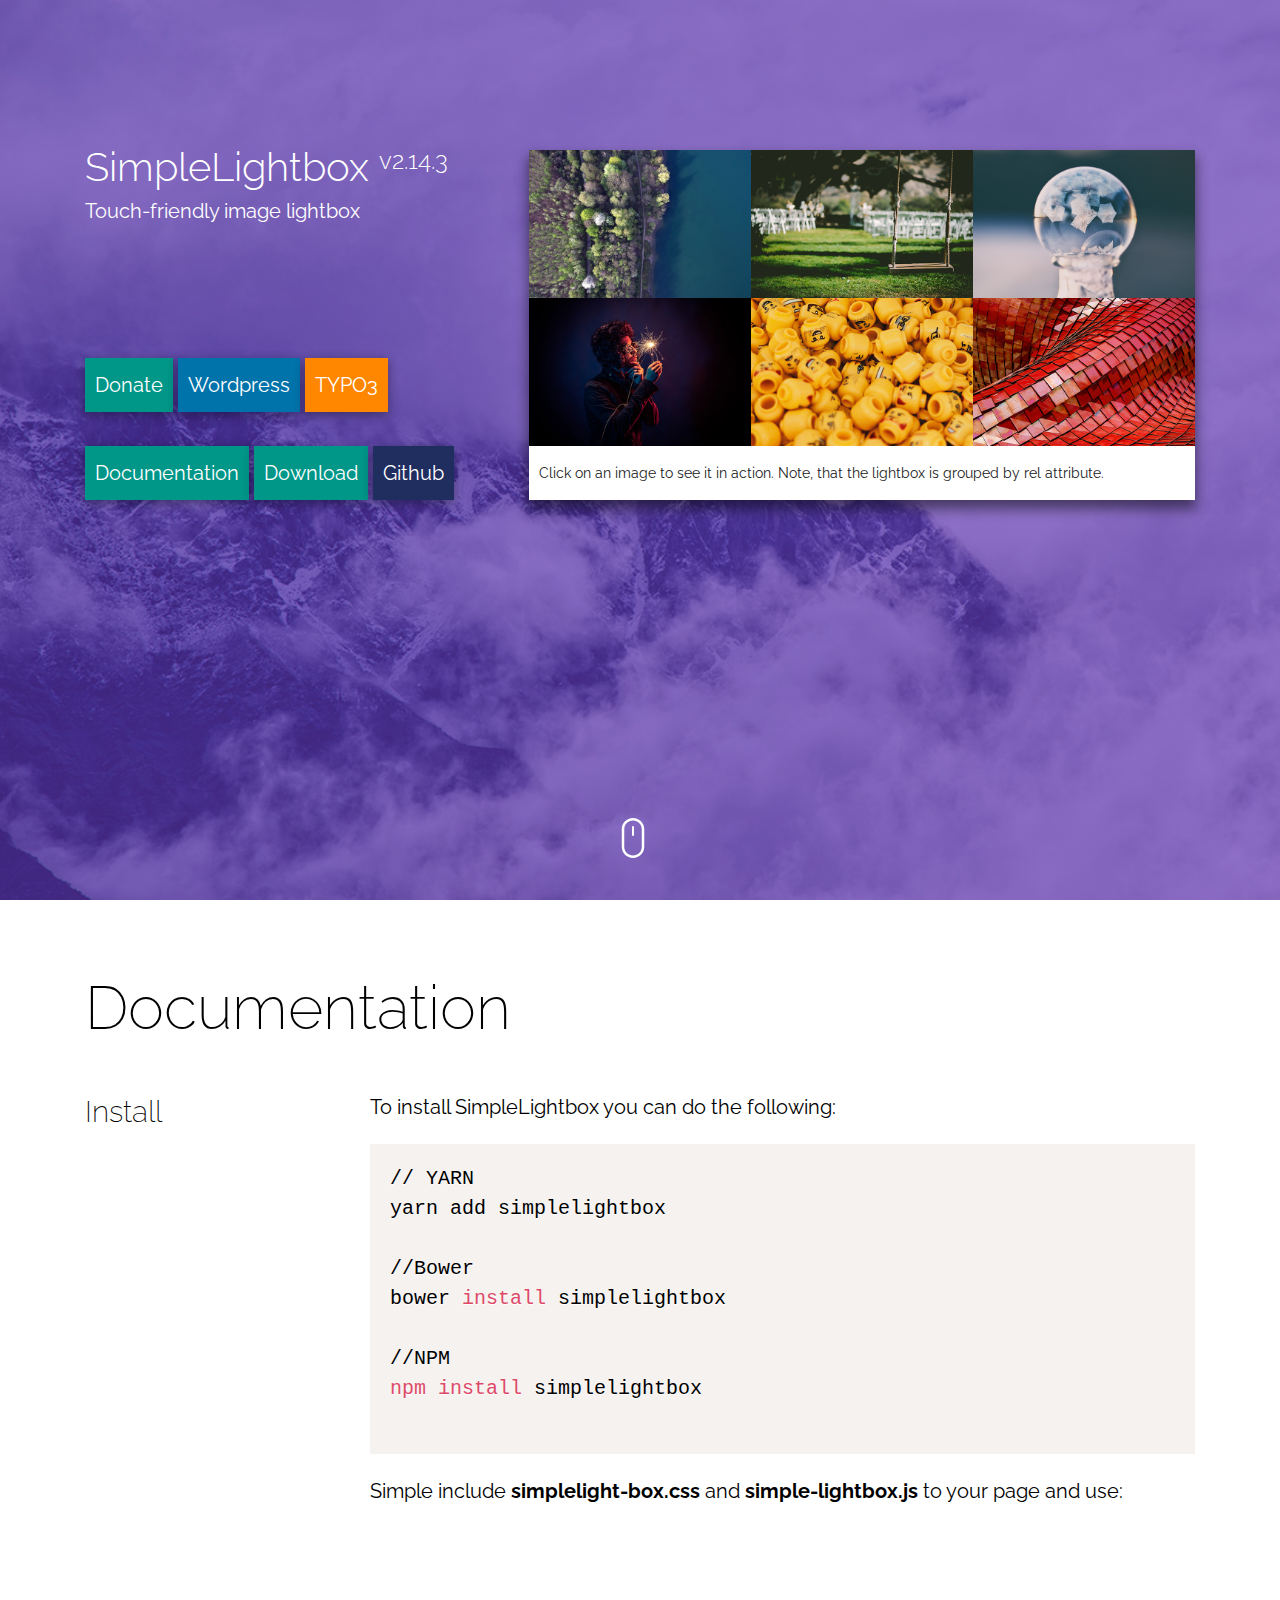
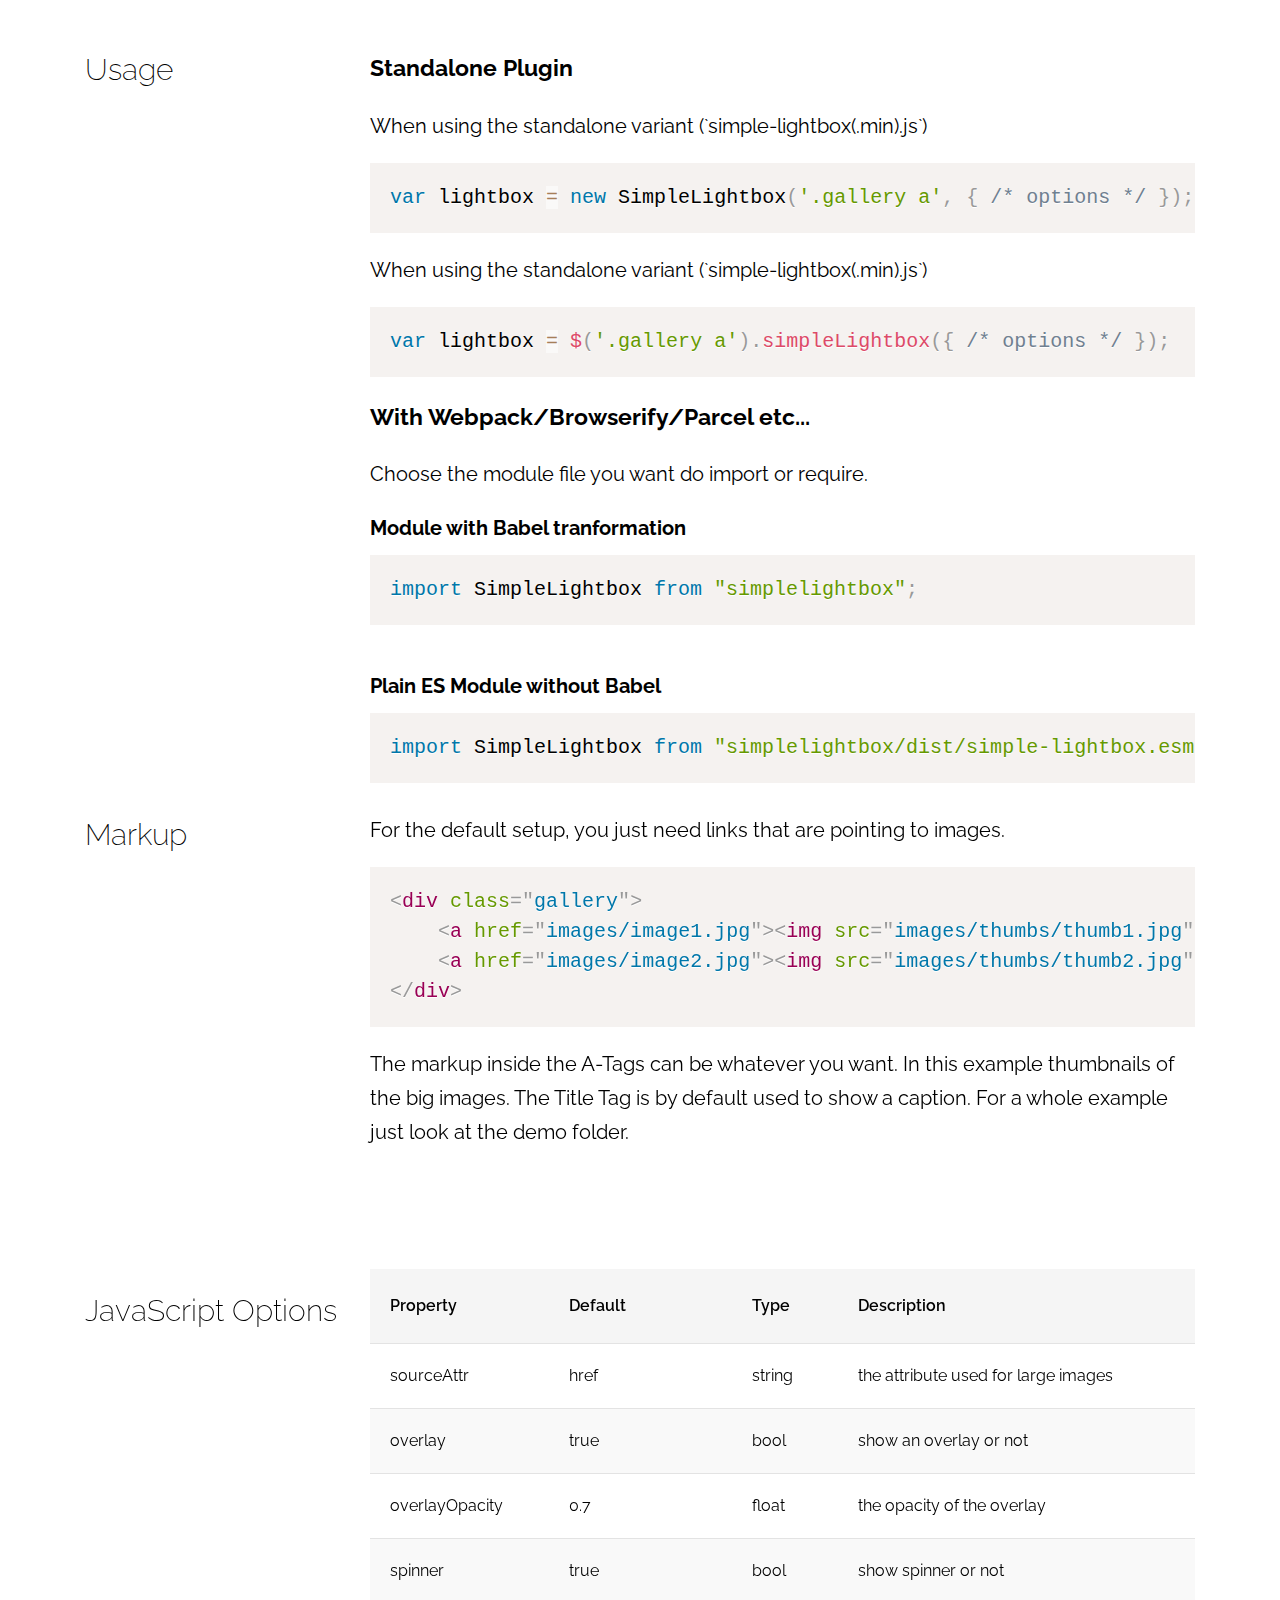
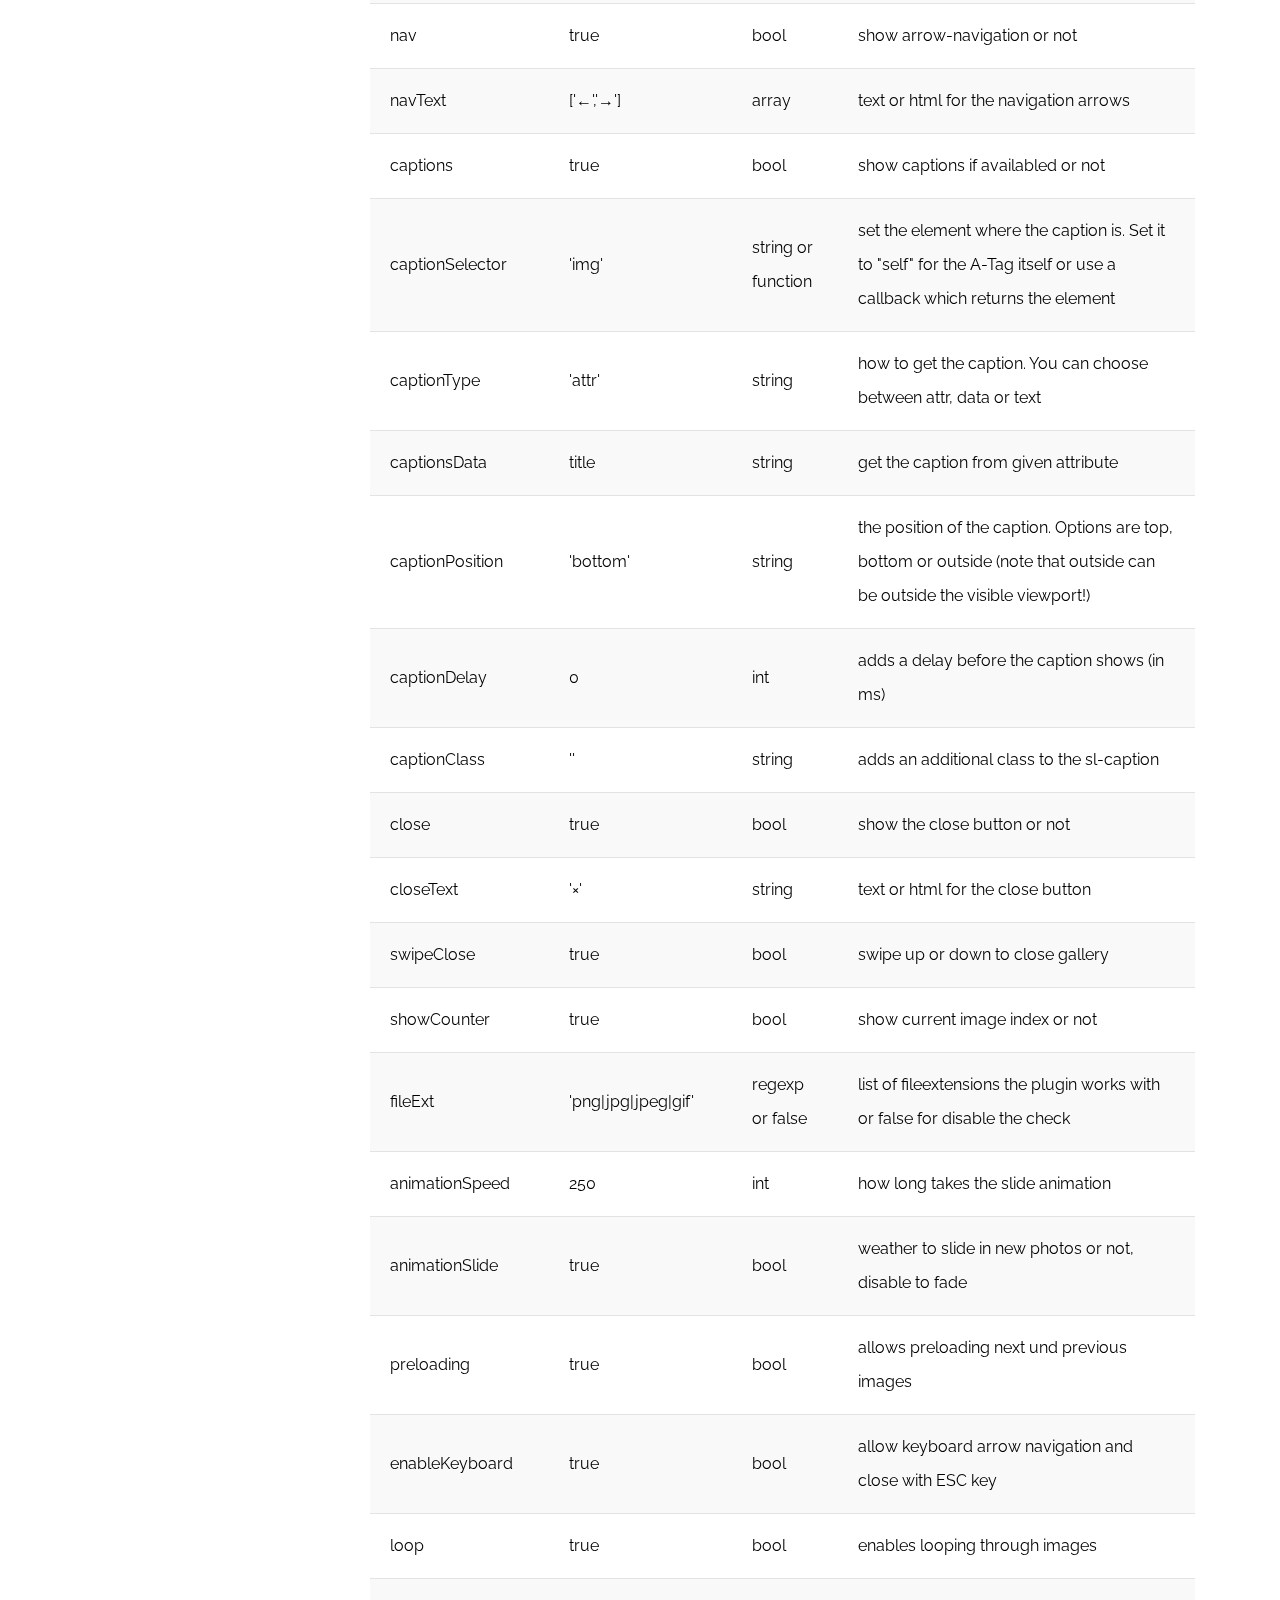
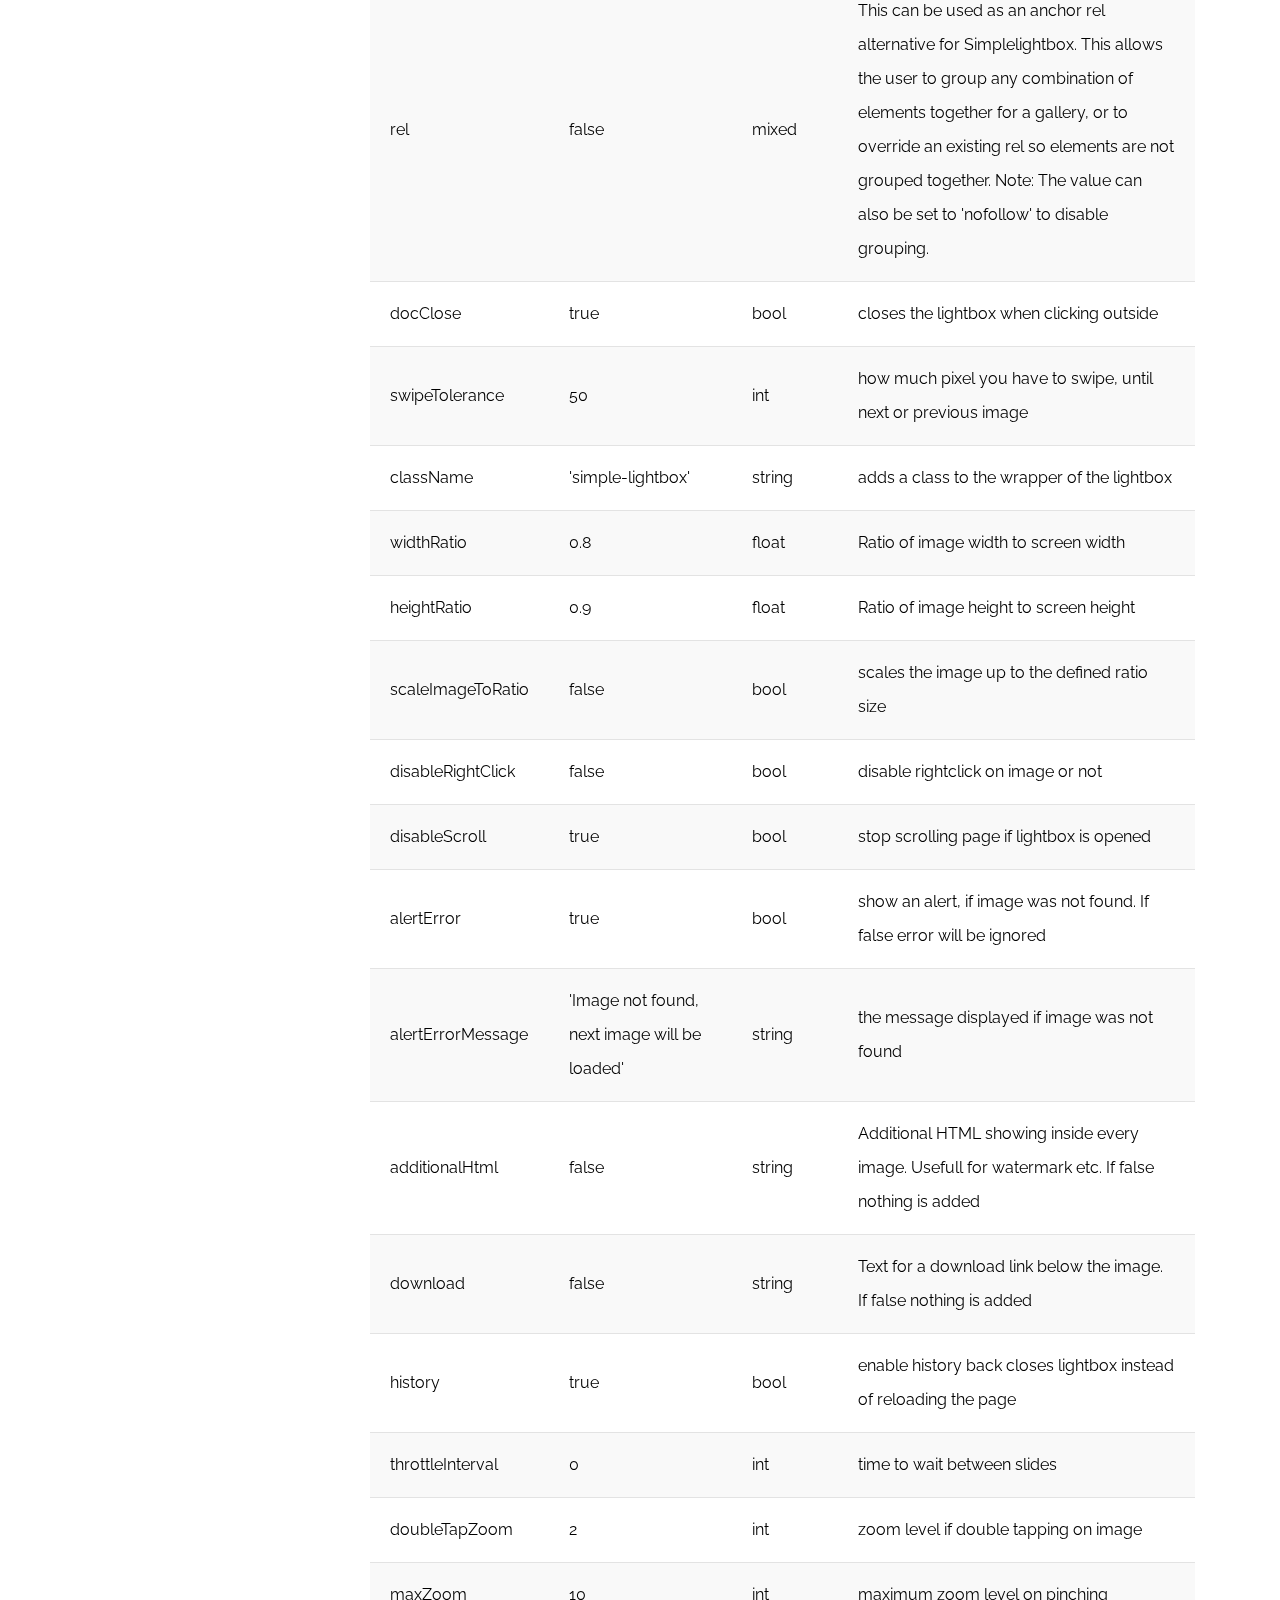
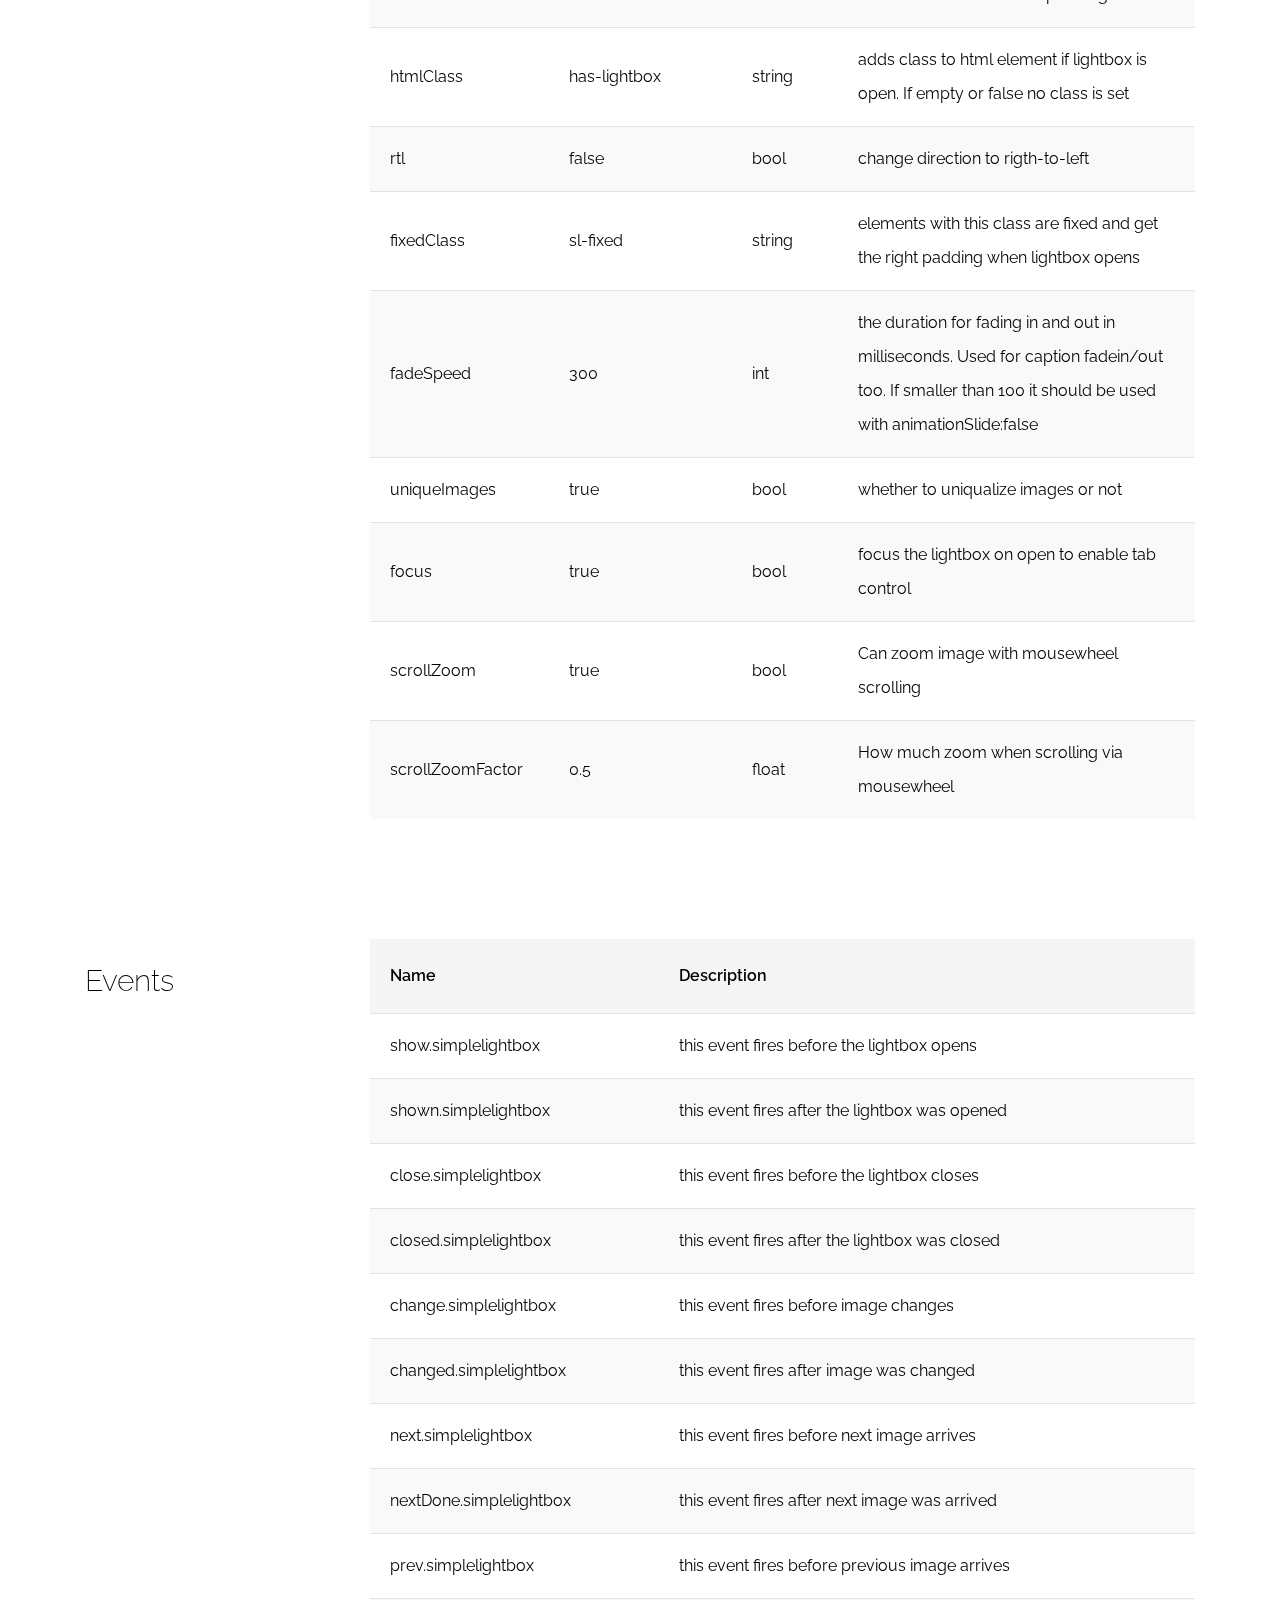
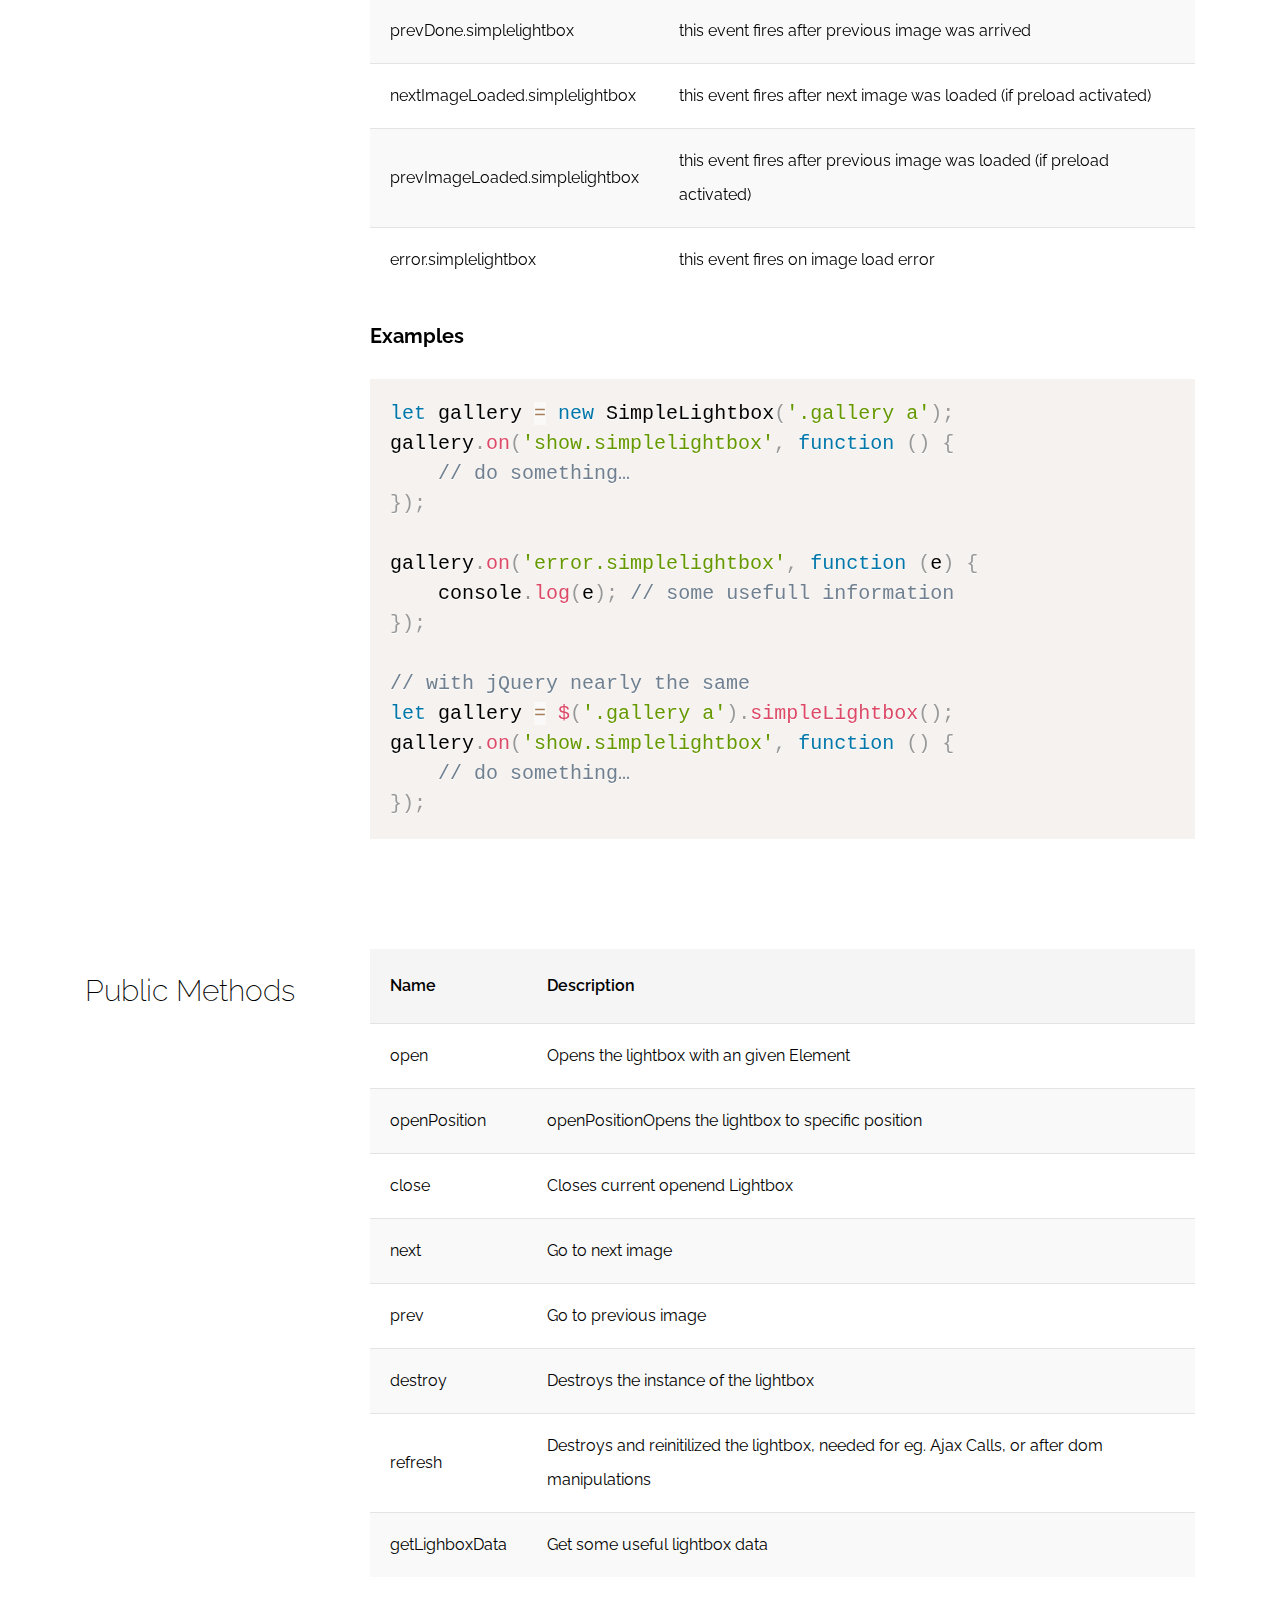
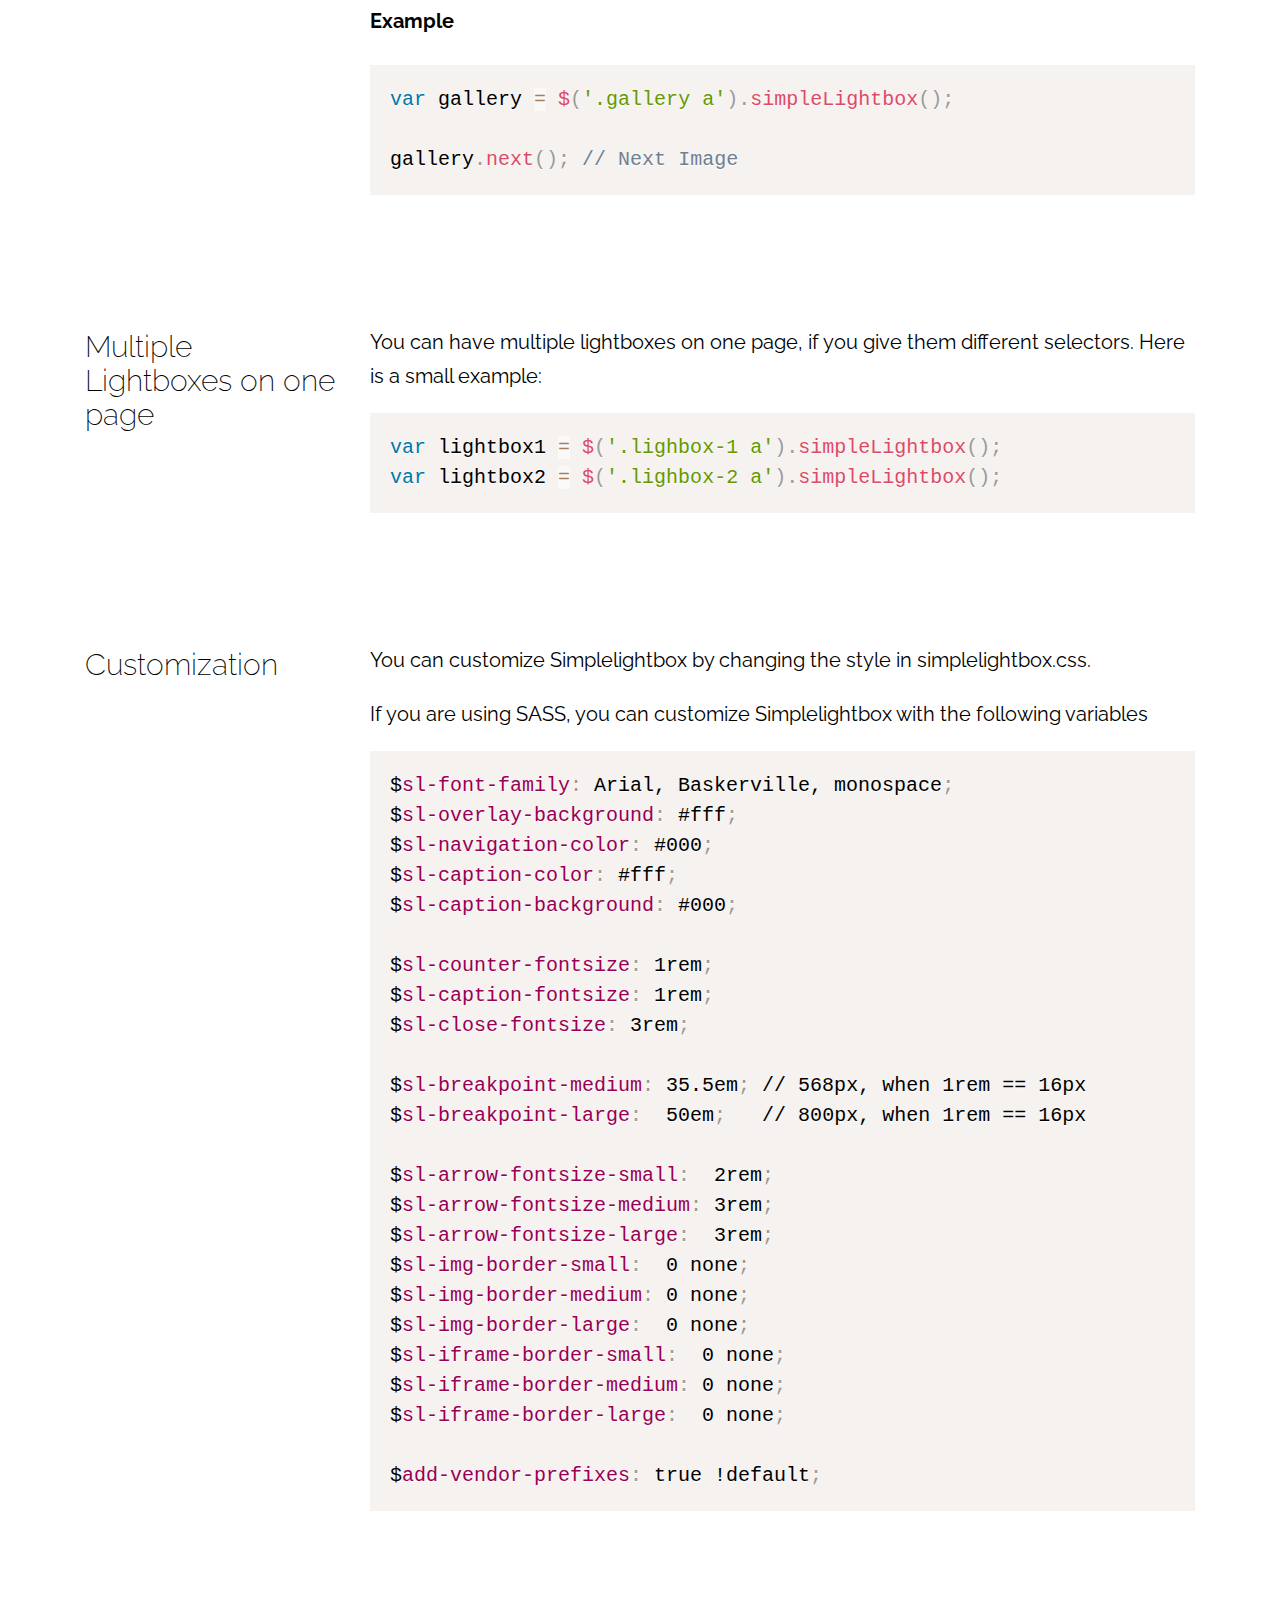
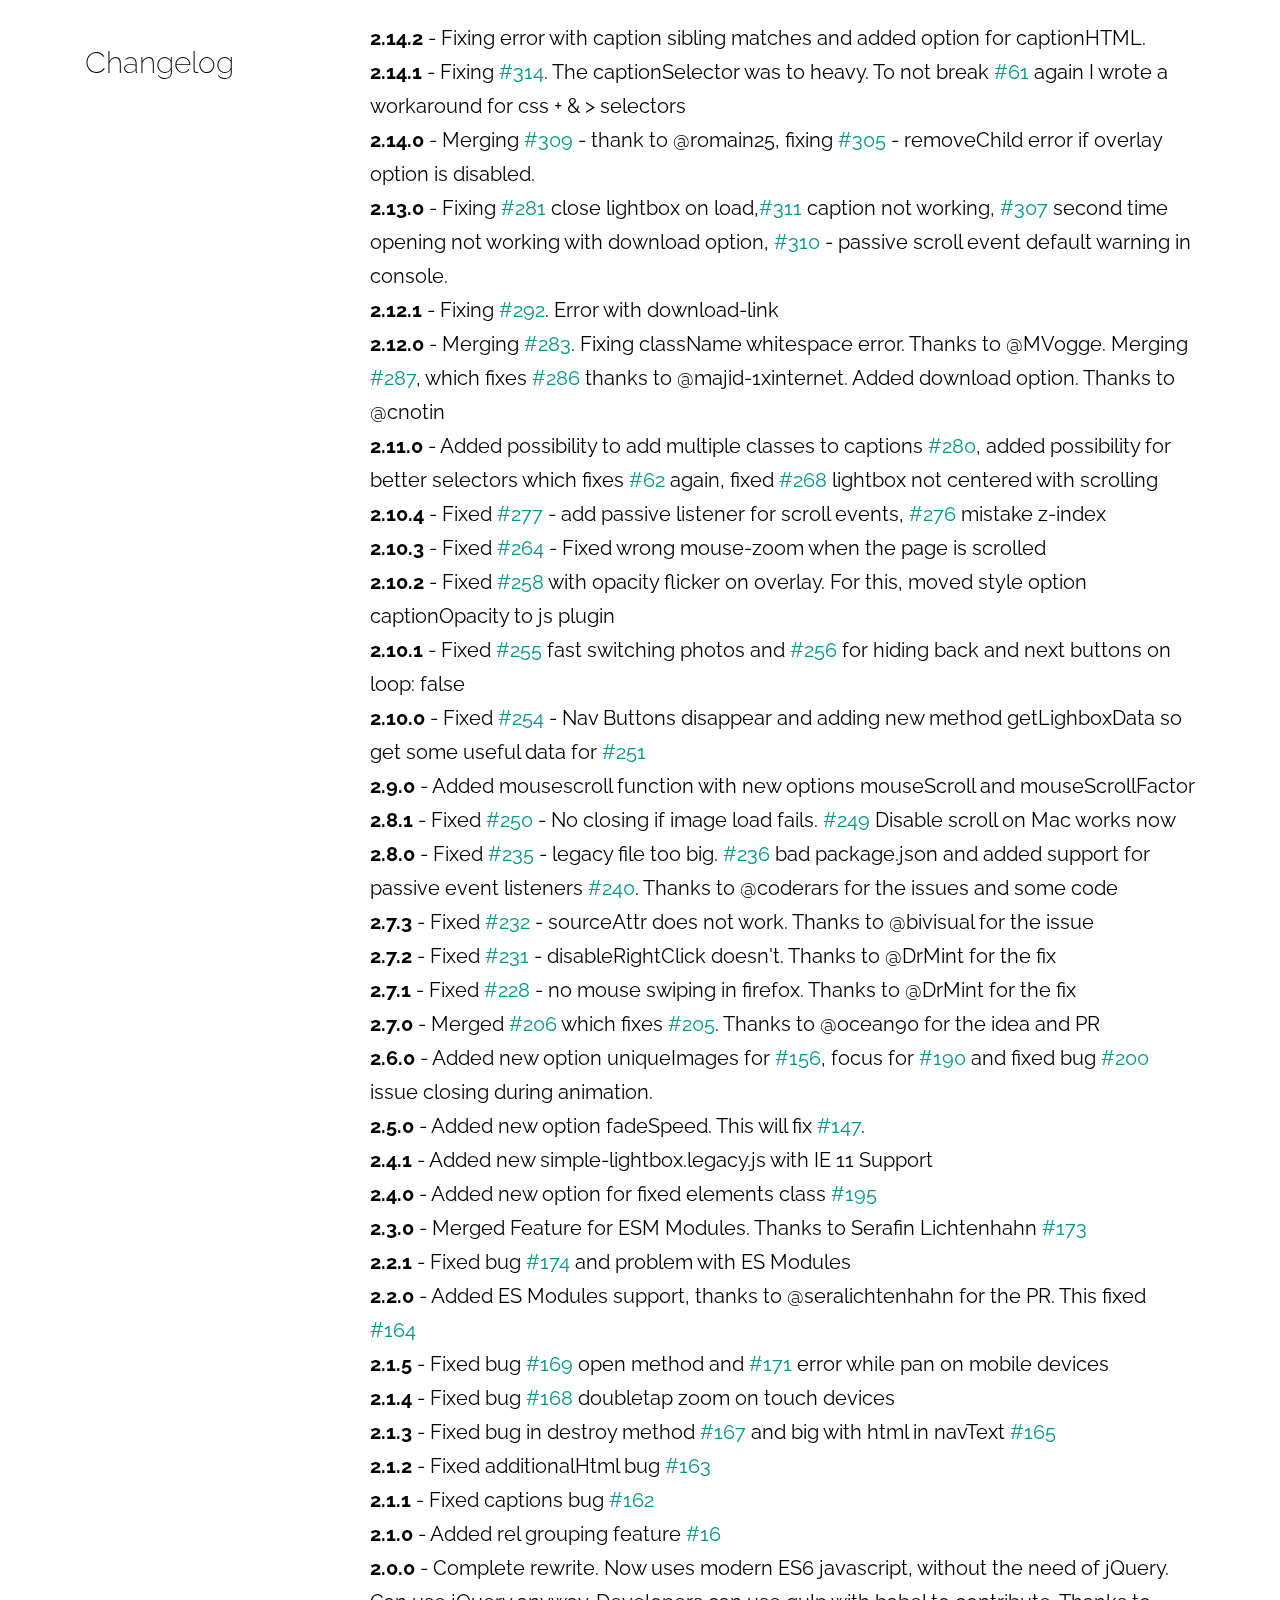
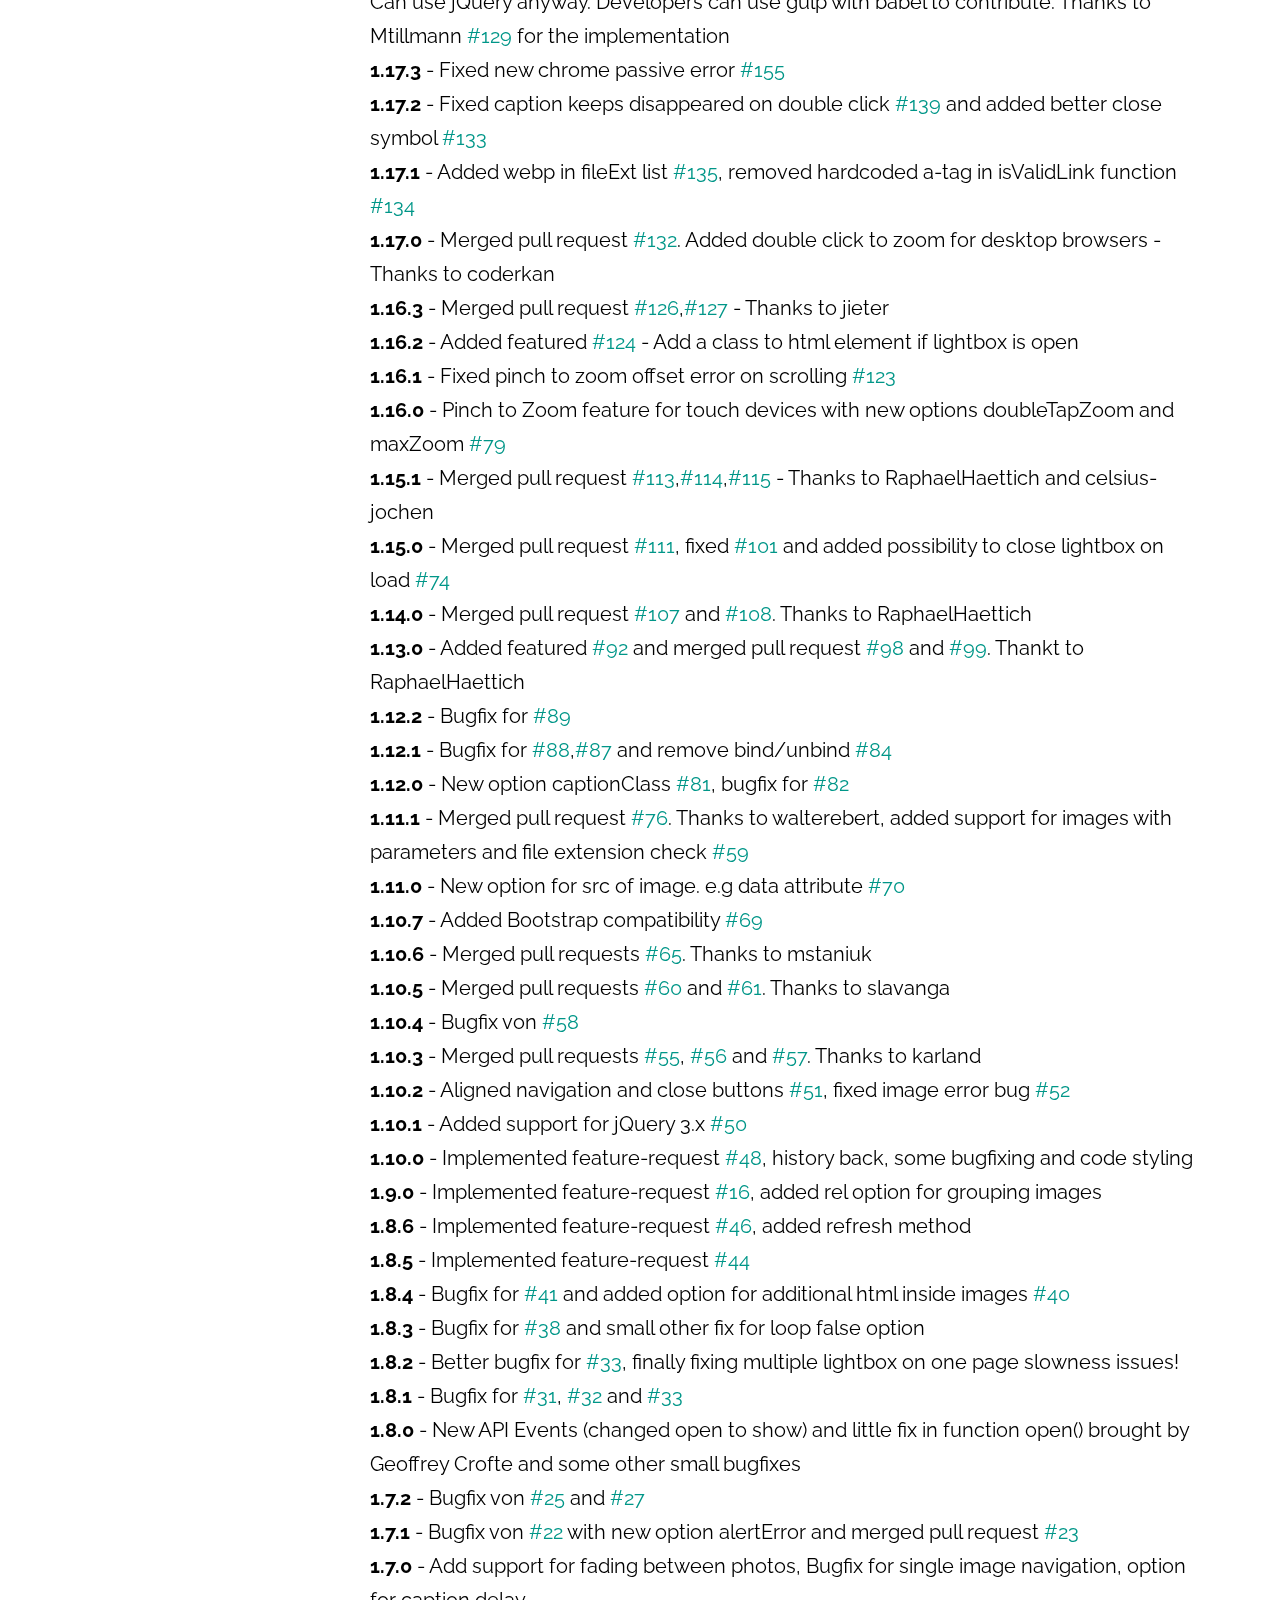
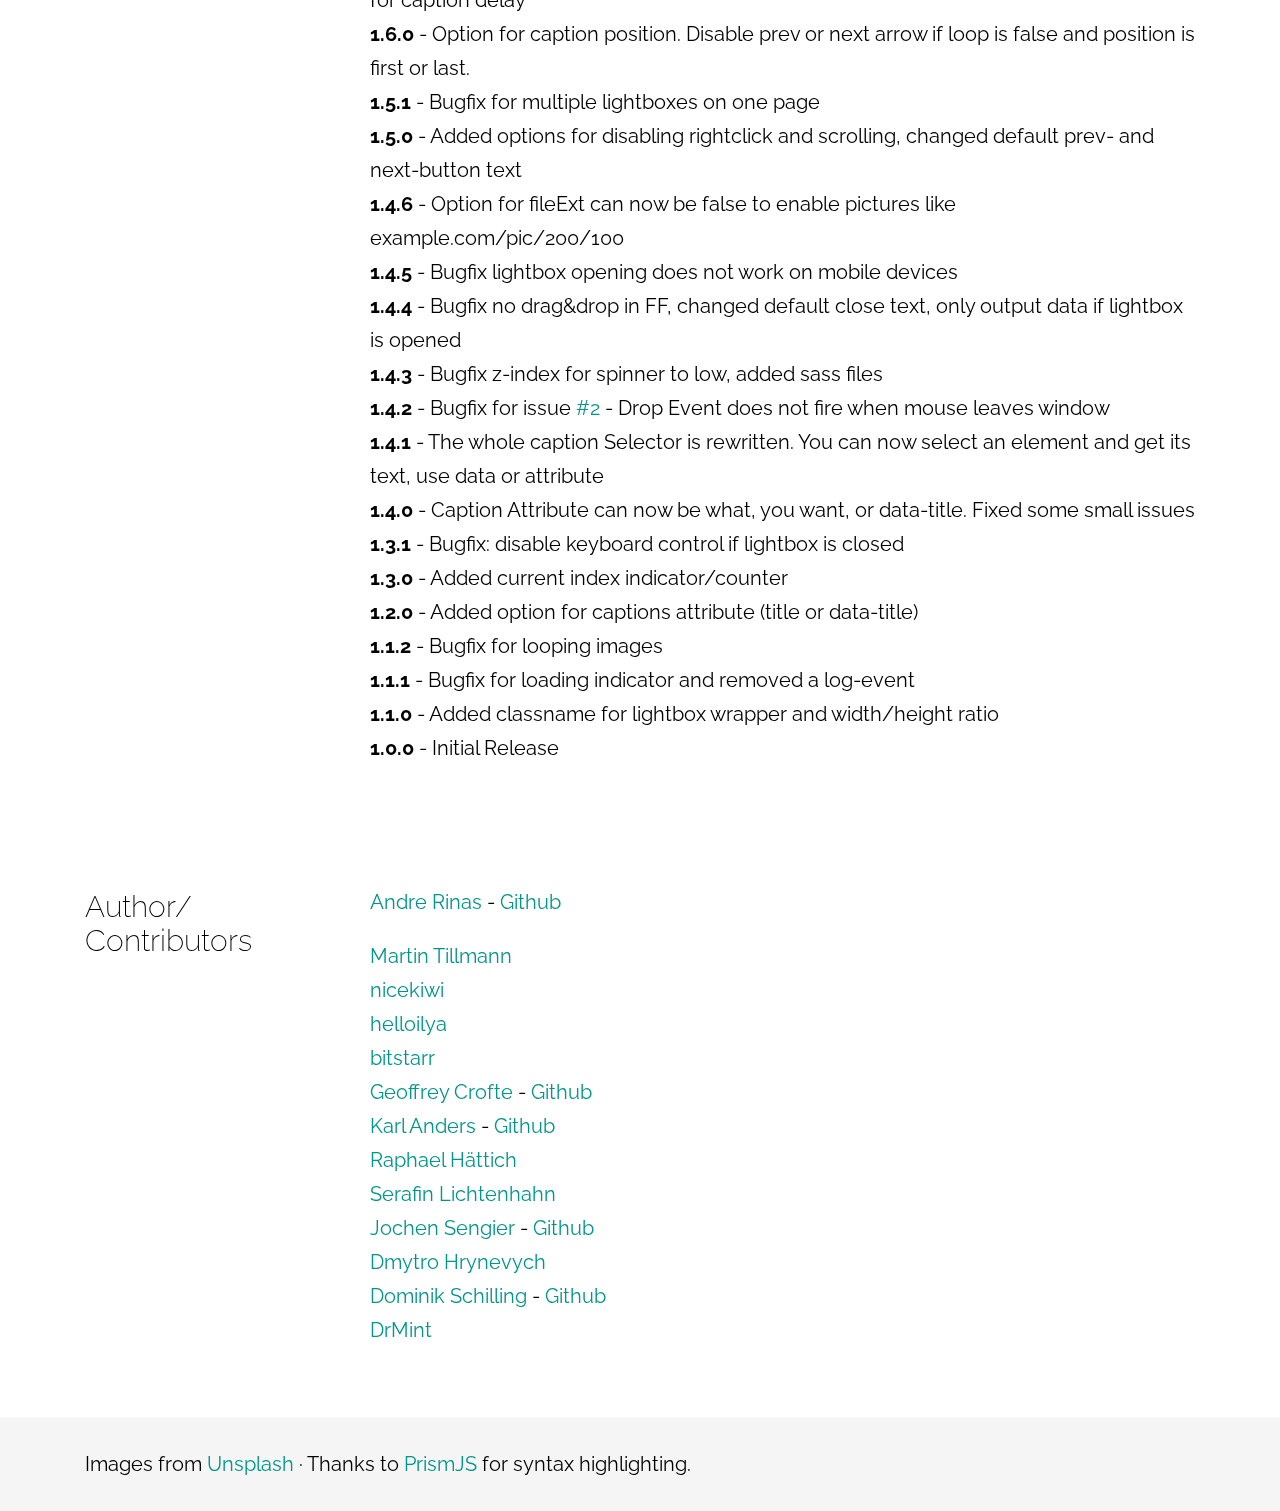
<file: Portfolio/static/portfolio/simplelightbox-master/demo/index.html>
<!DOCTYPE html>
<html lang="en">
<head>
<meta charset="utf-8">
<meta content="width=device-width, initial-scale=1, maximum-scale=1, user-scalable=no" name="viewport" />
<link href="https://fonts.googleapis.com/css?family=Raleway:300,400,700" rel="stylesheet">
<link rel="stylesheet" href="../dist/simple-lightbox.css?v2.14.3" />
<link rel="stylesheet" href="demo.css" />
<title>SimpleLightbox by André Rinas</title>
</head>
<body>
<header>
	<div class="gradient"></div>
	<div class="header-container">
		<div class="container demo-container">
			<div class="info">
				<h1>SimpleLightbox <sup>v2.14.3</sup></h1>
				<span class="subline">Touch-friendly image lightbox</span>
				<nav>
					<a class="btn donate" target="_blank" href="https://www.paypal.me/anrinas">Donate</a>
					<a class="btn wordpress" target="_blank" href="https://wordpress.org/plugins/simplelightbox/">Wordpress</a>
					<a class="btn typo3" target="_blank" href="https://extensions.typo3.org/extension/simplelightbox/">TYPO3</a><br><br>
					<a class="btn accent-color scrolllink" href="#documentation">Documentation</a>
					<a class="btn accent-color" target="_blank" href="https://github.com/andreknieriem/simplelightbox/archive/master.zip">Download</a>
					<a class="btn github" target="_blank" href="https://github.com/andreknieriem/simplelightbox">Github</a>
				</nav>
			</div>
			<div class="small-demo">
				<a href="img/full/01.jpg"><img src="img/thumb/01.jpg" title="Drone Photography" alt="" /></a>
				<a rel="rel2" href="img/full/02.jpg"><img src="img/thumb/02.jpg" alt="" /></a>
				<a rel="rel3" href="img/full/03.jpg"><img src="img/thumb/03.jpg" alt="" /></a>
				<a rel="rel2" href="img/full/04.jpg"><img src="img/thumb/04.jpg" alt="" /></a>
				<a rel="rel2" href="img/full/05.jpg"><img src="img/thumb/05.jpg" alt="" title="Lego Heads" /></a>
				<a rel="rel1" href="img/full/06.jpg"><img src="img/thumb/06.jpg" alt="" /></a>
				<div class="clearing"></div>
				<div class="caption">
					Click on an image to see it in action. Note, that the lightbox is grouped by rel attribute.
				</div>
			</div>
			<div class="clearing"></div>
		</div>
		<a class="scroll-hint scrolllink" href="#documentation"><span class="scrollwheel"></span></a>
	</div>
</header>
<div class="flyin-navi sl-fixed">
	<div class="container">
		<ul>
			<li><a class="scrolllink" href="#install">Install</a></li>
			<li><a class="scrolllink" href="#usage">Usage</a></li>
			<li><a class="scrolllink" href="#options">Options</a></li>
			<li><a class="scrolllink" href="#events">Events</a></li>
			<li><a class="scrolllink" href="#publicmethods">Public Methods</a></li>
			<li><a class="scrolllink" href="#multiple">Multiple</a></li>
			<li><a class="scrolllink" href="#customization">Customization</a></li>
		</ul>
	</div>
</div>
<section>
	<div class="container" id="documentation">
		<h1>Documentation</h1>
		<div class="row">
			<div class="col-left" id="install">
				<h2>Install</h2>
			</div>
			<div class="col-right">
				<p>
					To install SimpleLightbox you can do the following:
				</p>
				<pre>
<code class="language-bash">// YARN
yarn add simplelightbox

//Bower
bower install simplelightbox

//NPM
npm install simplelightbox</code>
				</pre>
				<p>
					Simple include <strong>simplelight-box.css</strong> and <strong>simple-lightbox.js</strong> to your page and use:
				</p>
			</div>
		</div>
	</div>
</section>
<section>
	<div class="container">
		<div class="row">
			<div class="col-left" id="usage">
				<h2>Usage</h2>
			</div>
			<div class="col-right">
				<h3>Standalone Plugin</h3>
				<p>
					When using the standalone variant (`simple-lightbox(.min).js`)
				</p>
				<pre class="language-javascript"><code class="language-javascript">var lightbox = new SimpleLightbox('.gallery a', { /* options */ });</code></pre>
				<p>
					When using the standalone variant (`simple-lightbox(.min).js`)
				</p>
				<pre class="language-javascript"><code class="language-javascript">var lightbox = $('.gallery a').simpleLightbox({ /* options */ });</code></pre>

				<h3>With Webpack/Browserify/Parcel etc...</h3>
				<p>Choose the module file you want do import or require.</p>
				<strong>Module with Babel tranformation</strong><br>
				<pre class="language-javascript"><code class="language-javascript">import SimpleLightbox from "simplelightbox";</code></pre>
				<br>
				<strong>Plain ES Module without Babel</strong><br>
				<pre class="language-javascript"><code class="language-javascript">import SimpleLightbox from "simplelightbox/dist/simple-lightbox.esm";</code></pre>
			</div>
		</div>
		<div class="row">
			<div class="col-left" id="usage">
				<h2>Markup</h2>
			</div>
			<div class="col-right">
				<p>For the default setup, you just need links that are pointing to images.</p>
				<pre class="language-markup"><code class="language-markup">&lt;div class="gallery"&gt;
    &lt;a href="images/image1.jpg"&gt;&lt;img src="images/thumbs/thumb1.jpg" alt="" title=""/&gt;&lt;/a&gt;
    &lt;a href="images/image2.jpg"&gt;&lt;img src="images/thumbs/thumb2.jpg" alt="" title="Beautiful Image"/&gt;&lt;/a&gt;
&lt;/div&gt;</code></pre>
				<p>
				The markup inside the A-Tags can be whatever you want. In this example thumbnails of the big images. The Title Tag is by default used to show a caption.
				For a whole example just look at the demo folder.
				</p>
			</div>
		</div>
	</div>
</section>
<section>
	<div class="container">
		<div class="row">
			<div class="col-left" id="options">
				<h2>JavaScript Options</h2>
			</div>
			<div class="col-right">
				<table>
					<thead>
					<tr>
					<th>Property</th>
					<th>Default</th>
					<th>Type</th>
					<th>Description</th>
					</tr>
					</thead>
					<tbody>
					<tr>
					<td>sourceAttr</td>
					<td>href</td>
					<td>string</td>
					<td>the attribute used for large images</td>
					</tr>
					<tr>
					<td>overlay</td>
					<td>true</td>
					<td>bool</td>
					<td>show an overlay or not</td>
					</tr>
					<tr>
					<td>overlayOpacity</td>
					<td>0.7</td>
					<td>float</td>
					<td>the opacity of the overlay</td>
					</tr>
					<tr>
					<td>spinner</td>
					<td>true</td>
					<td>bool</td>
					<td>show spinner or not</td>
					</tr>
					<tr>
					<td>nav</td>
					<td>true</td>
					<td>bool</td>
					<td>show arrow-navigation or not</td>
					</tr>
					<tr>
					<td>navText</td>
					<td>['←','→']</td>
					<td>array</td>
					<td>text or html for the navigation arrows</td>
					</tr>
					<tr>
					<td>captions</td>
					<td>true</td>
					<td>bool</td>
					<td>show captions if availabled or not</td>
					</tr>
					<tr>
					<td>captionSelector</td>
					<td>'img'</td>
					<td>string or function</td>
					<td>set the element where the caption is. Set it to "self" for the A-Tag itself or use a callback which returns the element</td>
					</tr>
					<tr>
					<td>captionType</td>
					<td>'attr'</td>
					<td>string</td>
					<td>how to get the caption. You can choose between attr, data or text</td>
					</tr>
					<tr>
					<td>captionsData</td>
					<td>title</td>
					<td>string</td>
					<td>get the caption from given attribute</td>
					</tr>
					<tr>
					<td>captionPosition</td>
					<td>'bottom'</td>
					<td>string</td>
					<td>the position of the caption. Options are top, bottom or outside (note that outside can be outside the visible viewport!)</td>
					</tr>
					<tr>
					<td>captionDelay</td>
					<td>0</td>
					<td>int</td>
					<td>adds a delay before the caption shows (in ms)</td>
					</tr>
					<tr>
					<td>captionClass</td>
					<td>''</td>
					<td>string</td>
					<td>adds an additional class to the sl-caption</td>
					</tr>
					<tr>
					<td>close</td>
					<td>true</td>
					<td>bool</td>
					<td>show the close button or not</td>
					</tr>
					<tr>
					<td>closeText</td>
					<td>'×'</td>
					<td>string</td>
					<td>text or html for the close button</td>
					</tr>
					<tr>
					<td>swipeClose</td>
					<td>true</td>
					<td>bool</td>
					<td>swipe up or down to close gallery</td>
					</tr>
					<tr>
					<td>showCounter</td>
					<td>true</td>
					<td>bool</td>
					<td>show current image index or not</td>
					</tr>
					<tr>
					<td>fileExt</td>
					<td>'png|jpg|jpeg|gif'</td>
					<td>regexp or false</td>
					<td>list of fileextensions the plugin works with or false for disable the check</td>
					</tr>
					<tr>
					<td>animationSpeed</td>
					<td>250</td>
					<td>int</td>
					<td>how long takes the slide animation</td>
					</tr>
					<tr>
					<td>animationSlide</td>
					<td>true</td>
					<td>bool</td>
					<td>weather to slide in new photos or not, disable to fade</td>
					</tr>
					<tr>
					<td>preloading</td>
					<td>true</td>
					<td>bool</td>
					<td>allows preloading next und previous images</td>
					</tr>
					<tr>
					<td>enableKeyboard</td>
					<td>true</td>
					<td>bool</td>
					<td>allow keyboard arrow navigation and close with ESC key</td>
					</tr>
					<tr>
					<td>loop</td>
					<td>true</td>
					<td>bool</td>
					<td>enables looping through images</td>
					</tr>
					<tr>
					<td>rel</td>
					<td>false</td>
					<td>mixed</td>
					<td>This can be used as an anchor rel alternative for Simplelightbox. This allows the user to group any combination of elements together for a gallery, or to override an existing rel so elements are not grouped together. Note: The value can also be set to 'nofollow' to disable grouping.</td>
					</tr>
					<tr>
					<td>docClose</td>
					<td>true</td>
					<td>bool</td>
					<td>closes the lightbox when clicking outside</td>
					</tr>
					<tr>
					<td>swipeTolerance</td>
					<td>50</td>
					<td>int</td>
					<td>how much pixel you have to swipe, until next or previous image</td>
					</tr>
					<tr>
					<td>className</td>
					<td>'simple-lightbox'</td>
					<td>string</td>
					<td>adds a class to the wrapper of the lightbox</td>
					</tr>
					<tr>
					<td>widthRatio</td>
					<td>0.8</td>
					<td>float</td>
					<td>Ratio of image width to screen width</td>
					</tr>
					<tr>
					<td>heightRatio</td>
					<td>0.9</td>
					<td>float</td>
					<td>Ratio of image height to screen height</td>
					</tr>
					<td>scaleImageToRatio</td>
					<td>false</td>
					<td>bool</td>
					<td>scales the image up to the defined ratio size</td>
					</tr>
					<tr>
					<td>disableRightClick</td>
					<td>false</td>
					<td>bool</td>
					<td>disable rightclick on image or not</td>
					</tr>
					<tr>
					<td>disableScroll</td>
					<td>true</td>
					<td>bool</td>
					<td>stop scrolling page if lightbox is opened</td>
					</tr>
					<tr>
					<td>alertError</td>
					<td>true</td>
					<td>bool</td>
					<td>show an alert, if image was not found. If false error will be ignored</td>
					</tr>
					<tr>
					<td>alertErrorMessage</td>
					<td>'Image not found, next image will be loaded'</td>
					<td>string</td>
					<td>the message displayed if image was not found</td>
					</tr>
					<tr>
					<td>additionalHtml</td>
					<td>false</td>
					<td>string</td>
					<td>Additional HTML showing inside every image. Usefull for watermark etc. If false nothing is added</td>
					</tr>
					<tr>
					<td>download</td>
					<td>false</td>
					<td>string</td>
					<td>Text for a download link below the image. If false nothing is added</td>
					</tr>
					<tr>
					<td>history</td>
					<td>true</td>
					<td>bool</td>
					<td>enable history back closes lightbox instead of reloading the page</td>
					</tr>
					<tr>
					<td>throttleInterval</td>
					<td>0</td>
					<td>int</td>
					<td>time to wait between slides</td>
					</tr>
					<tr>
					<td>doubleTapZoom</td>
					<td>2</td>
					<td>int</td>
					<td>zoom level if double tapping on image</td>
					</tr>
					<tr>
					<td>maxZoom</td>
					<td>10</td>
					<td>int</td>
					<td>maximum zoom level on pinching</td>
					</tr>
					<tr>
					<td>htmlClass</td>
					<td>has-lightbox</td>
					<td>string</td>
					<td>adds class to html element if lightbox is open. If empty or false no class is set</td>
					</tr>
					<tr>
					<td>rtl</td>
					<td>false</td>
					<td>bool</td>
					<td>change direction to rigth-to-left</td>
					</tr>
					<tr>
					<td>fixedClass</td>
					<td>sl-fixed</td>
					<td>string</td>
					<td>elements with this class are fixed and get the right padding when lightbox opens</td>
					</tr>
					<tr>
					<td>fadeSpeed</td>
					<td>300</td>
					<td>int</td>
					<td>the duration for fading in and out in milliseconds. Used for caption fadein/out too. If smaller than 100 it should be used with animationSlide:false</td>
					</tr>
					<tr>
					<td>uniqueImages</td>
					<td>true</td>
					<td>bool</td>
					<td>whether to uniqualize images or not</td>
					</tr>
					<tr>
					<td>focus</td>
					<td>true</td>
					<td>bool</td>
					<td>focus the lightbox on open to enable tab control</td>
					</tr>
					<tr>
					<td>scrollZoom</td>
					<td>true</td>
					<td>bool</td>
					<td>Can zoom image with mousewheel scrolling</td>
					</tr>
					<tr>
					<td>scrollZoomFactor</td>
					<td>0.5</td>
					<td>float</td>
					<td>How much zoom when scrolling via mousewheel</td>
					</tr>
					</tbody>
					</table>
			</div>
		</div>
	</div>
</section>
<section>
	<div class="container">
		<div class="row">
			<div class="col-left" id="events">
				<h2>Events</h2>
			</div>
			<div class="col-right">
				<table>
				<thead>
				<tr>
				<th>Name</th>
				<th>Description</th>
				</tr>
				</thead>
				<tbody>
				<tr>
				<td>show.simplelightbox</td>
				<td>this event fires before the lightbox opens</td>
				</tr>
				<tr>
				<td>shown.simplelightbox</td>
				<td>this event fires after the lightbox was opened</td>
				</tr>
				<tr>
				<td>close.simplelightbox</td>
				<td>this event fires before the lightbox closes</td>
				</tr>
				<tr>
				<td>closed.simplelightbox</td>
				<td>this event fires after the lightbox was closed</td>
				</tr>
				<tr>
				<td>change.simplelightbox</td>
				<td>this event fires before image changes</td>
				</tr>
				<tr>
				<td>changed.simplelightbox</td>
				<td>this event fires after image was changed</td>
				</tr>
				<tr>
				<td>next.simplelightbox</td>
				<td>this event fires before next image arrives</td>
				</tr>
				<tr>
				<td>nextDone.simplelightbox</td>
				<td>this event fires after next image was arrived</td>
				</tr>
				<tr>
				<td>prev.simplelightbox</td>
				<td>this event fires before previous image arrives</td>
				</tr>
				<tr>
				<td>prevDone.simplelightbox</td>
				<td>this event fires after previous image was arrived</td>
				</tr>
				<tr>
				<td>nextImageLoaded.simplelightbox</td>
				<td>this event fires after next image was loaded (if preload activated)</td>
				</tr>
				<tr>
				<td>prevImageLoaded.simplelightbox</td>
				<td>this event fires after previous image was loaded (if preload activated)</td>
				</tr>
				<tr>
				<td>error.simplelightbox</td>
				<td>this event fires on image load error</td>
				</tr>
				</tbody>
				</table>
				<h4>Examples</h4>
				<pre><code class="language-javascript">let gallery = new SimpleLightbox('.gallery a');
gallery.on('show.simplelightbox', function () {
	// do something…
});

gallery.on('error.simplelightbox', function (e) {
	console.log(e); // some usefull information
});

// with jQuery nearly the same
let gallery = $('.gallery a').simpleLightbox();
gallery.on('show.simplelightbox', function () {
	// do something…
});</code></pre>
			</div>
		</div>
	</div>
</section>
<section>
	<div class="container">
		<div class="row">
			<div class="col-left" id="publicmethods">
				<h2>Public Methods</h2>
			</div>
			<div class="col-right">
				<table>
<thead>
<tr>
<th>Name</th>
<th>Description</th>
</tr>
</thead>
<tbody>
<tr>
<td>open</td>
<td>Opens the lightbox with an given Element</td>
</tr>
<tr>
<td>openPosition</td>
<td>openPositionOpens the lightbox to specific position</td>
</tr>
<tr>
<td>close</td>
<td>Closes current openend Lightbox</td>
</tr>
<tr>
<td>next</td>
<td>Go to next image</td>
</tr>
<tr>
<td>prev</td>
<td>Go to previous image</td>
</tr>
<tr>
<td>destroy</td>
<td>Destroys the instance of  the lightbox</td>
</tr>
<tr>
<td>refresh</td>
<td>Destroys and reinitilized the lightbox, needed for eg. Ajax Calls, or after dom manipulations</td>
</tr>
<tr>
<td>getLighboxData</td>
<td>Get some useful lightbox data</td>
</tr>
</tbody>
</table>
<h4>Example</h4>
<pre>
<code class="language-javascript">var gallery = $('.gallery a').simpleLightbox();

gallery.next(); // Next Image</code>
</pre>
			</div>
		</div>
	</div>
</section>
<section>
	<div class="container">
		<div class="row">
			<div class="col-left" id="multiple">
				<h2>Multiple Lightboxes on one page</h2>
			</div>
			<div class="col-right">
				<p>
					You can have multiple lightboxes on one page, if you give them different selectors. Here is a small example:
				</p>
<pre>
<code class="language-javascript">var lightbox1 = $('.lighbox-1 a').simpleLightbox();
var lightbox2 = $('.lighbox-2 a').simpleLightbox();</code>
</pre>
			</div>
		</div>
	</div>
</section>
<section>
	<div class="container">
		<div class="row">
			<div class="col-left" id="customization">
				<h2>Customization</h2>
			</div>
			<div class="col-right">
				<p>
					You can customize Simplelightbox by changing the style in simplelightbox.css.
				</p>
				<p>
					If you are using SASS, you can customize Simplelightbox with the following variables
				</p>
<pre>
<code class="language-css">$sl-font-family: Arial, Baskerville, monospace;
$sl-overlay-background: #fff;
$sl-navigation-color: #000;
$sl-caption-color: #fff;
$sl-caption-background: #000;

$sl-counter-fontsize: 1rem;
$sl-caption-fontsize: 1rem;
$sl-close-fontsize: 3rem;

$sl-breakpoint-medium: 35.5em; // 568px, when 1rem == 16px
$sl-breakpoint-large:  50em;   // 800px, when 1rem == 16px

$sl-arrow-fontsize-small:  2rem;
$sl-arrow-fontsize-medium: 3rem;
$sl-arrow-fontsize-large:  3rem;
$sl-img-border-small:  0 none;
$sl-img-border-medium: 0 none;
$sl-img-border-large:  0 none;
$sl-iframe-border-small:  0 none;
$sl-iframe-border-medium: 0 none;
$sl-iframe-border-large:  0 none;

$add-vendor-prefixes: true !default;</code>
</pre>
			</div>
		</div>
	</div>
</section>
<section class="changelog">
	<div class="container">
		<div class="row">
			<div class="col-left">
				<h2>Changelog</h2>
			</div>
			<div class="col-right">
				<strong>2.14.2</strong> - Fixing error with caption sibling matches and added option for captionHTML.<br />
				<strong>2.14.1</strong> - Fixing #314. The captionSelector was to heavy. To not break #61 again I wrote a workaround for css + & > selectors<br />
				<strong>2.14.0</strong> - Merging #309 - thank to @romain25, fixing #305 - removeChild error if overlay option is disabled.<br />
				<strong>2.13.0</strong> - Fixing #281 close lightbox on load,#311 caption not working, #307 second time opening not working with download option, #310 - passive scroll event default warning in console.<br />
				<strong>2.12.1</strong> - Fixing #292. Error with download-link<br />
				<strong>2.12.0</strong> - Merging #283. Fixing className whitespace error. Thanks to @MVogge. Merging #287, which fixes #286 thanks to @majid-1xinternet. Added download option. Thanks to @cnotin<br />
				<strong>2.11.0</strong> - Added possibility to add multiple classes to captions #280, added possibility for better selectors which fixes #62 again, fixed #268 lightbox not centered with scrolling<br />
				<strong>2.10.4</strong> - Fixed #277 - add passive listener for scroll events, #276 mistake z-index<br />
				<strong>2.10.3</strong> - Fixed #264 - Fixed wrong mouse-zoom when the page is scrolled<br />
				<strong>2.10.2</strong> - Fixed #258 with opacity flicker on overlay. For this, moved style option captionOpacity to js plugin<br />
				<strong>2.10.1</strong> - Fixed #255 fast switching photos and #256 for hiding back and next buttons on loop: false<br />
				<strong>2.10.0</strong> - Fixed #254 - Nav Buttons disappear and adding new method getLighboxData so get some useful data for #251<br />
				<strong>2.9.0</strong> - Added mousescroll function with new options mouseScroll and mouseScrollFactor<br />
				<strong>2.8.1</strong> - Fixed #250 - No closing if image load fails. #249 Disable scroll on Mac works now<br />
				<strong>2.8.0</strong> - Fixed #235 - legacy file too big. #236 bad package.json and added support for passive event listeners #240. Thanks to @coderars for the issues and some code<br />
				<strong>2.7.3</strong> - Fixed #232 - sourceAttr does not work. Thanks to @bivisual for the issue<br />
				<strong>2.7.2</strong> - Fixed #231 - disableRightClick doesn't. Thanks to @DrMint for the fix<br />
				<strong>2.7.1</strong> - Fixed #228 - no mouse swiping in firefox. Thanks to @DrMint for the fix<br />
				<strong>2.7.0</strong> - Merged #206 which fixes #205. Thanks to @ocean90 for the idea and PR<br />
				<strong>2.6.0</strong> - Added new option uniqueImages for #156, focus for #190 and fixed bug #200 issue closing during animation.<br />
				<strong>2.5.0</strong> - Added new option fadeSpeed. This will fix #147.<br />
				<strong>2.4.1</strong> - Added new simple-lightbox.legacy.js with IE 11 Support<br />
				<strong>2.4.0</strong> - Added new option for fixed elements class #195<br />
				<strong>2.3.0</strong> - Merged Feature for ESM Modules. Thanks to Serafin Lichtenhahn #173<br />
				<strong>2.2.1</strong> - Fixed bug #174 and problem with ES Modules<br />
				<strong>2.2.0</strong> - Added ES Modules support, thanks to @seralichtenhahn for the PR. This fixed #164<br />
				<strong>2.1.5</strong> - Fixed bug #169 open method and #171 error while pan on mobile devices<br />
				<strong>2.1.4</strong> - Fixed bug #168 doubletap zoom on touch devices<br />
				<strong>2.1.3</strong> - Fixed bug in destroy method #167 and big with html in  navText #165<br />
				<strong>2.1.2</strong> - Fixed additionalHtml bug #163<br />
				<strong>2.1.1</strong> - Fixed captions bug #162<br />
				<strong>2.1.0</strong> - Added rel grouping feature #16<br />
				<strong>2.0.0</strong> - Complete rewrite. Now uses modern ES6 javascript, without the need of jQuery. Can use jQuery anyway. Developers can use gulp with babel to contribute. Thanks to Mtillmann #129 for the implementation <br />
				<strong>1.17.3</strong> - Fixed new chrome passive error #155<br />
				<strong>1.17.2</strong> - Fixed caption keeps disappeared on double click #139 and added better close symbol #133<br />
				<strong>1.17.1</strong> - Added webp in fileExt list #135, removed hardcoded a-tag in isValidLink function #134<br />
				<strong>1.17.0</strong> - Merged pull request #132. Added double click to zoom for desktop browsers - Thanks to coderkan<br />
				<strong>1.16.3</strong> - Merged pull request #126,#127 - Thanks to jieter<br />
				<strong>1.16.2</strong> - Added featured #124 - Add a class to html element if lightbox is open<br />
				<strong>1.16.1</strong> - Fixed pinch to zoom offset error on scrolling #123<br />
				<strong>1.16.0</strong> - Pinch to Zoom feature for touch devices with new options doubleTapZoom and maxZoom #79<br />
				<strong>1.15.1</strong> - Merged pull request #113,#114,#115 - Thanks to RaphaelHaettich and celsius-jochen<br />
				<strong>1.15.0</strong> - Merged pull request #111, fixed #101 and added possibility to close lightbox on load #74<br />
				<strong>1.14.0</strong> - Merged pull request #107 and #108. Thanks to RaphaelHaettich<br />
				<strong>1.13.0</strong> - Added featured #92 and merged pull request #98 and #99. Thankt to RaphaelHaettich<br />
				<strong>1.12.2</strong> - Bugfix for #89<br />
				<strong>1.12.1</strong> - Bugfix for #88,#87 and remove bind/unbind #84<br />
				<strong>1.12.0</strong> - New option captionClass #81, bugfix for #82<br />
				<strong>1.11.1</strong> - Merged pull request #76. Thanks to walterebert, added support for images with parameters and file extension check #59<br />
				<strong>1.11.0</strong> - New option for src of image. e.g data attribute #70<br />
				<strong>1.10.7</strong> - Added Bootstrap compatibility #69<br />
				<strong>1.10.6</strong> - Merged pull requests #65. Thanks to mstaniuk<br />
				<strong>1.10.5</strong> - Merged pull requests #60 and #61. Thanks to slavanga<br />
				<strong>1.10.4</strong> - Bugfix von #58<br />
				<strong>1.10.3</strong> - Merged pull requests #55, #56 and #57. Thanks to karland<br />
				<strong>1.10.2</strong> - Aligned navigation and close buttons #51, fixed image error bug #52<br />
				<strong>1.10.1</strong> - Added support for jQuery 3.x #50<br />
				<strong>1.10.0</strong> - Implemented feature-request #48, history back, some bugfixing and code styling<br />
				<strong>1.9.0</strong> - Implemented feature-request #16, added rel option for grouping images<br />
				<strong>1.8.6</strong> - Implemented feature-request #46, added refresh method<br />
				<strong>1.8.5</strong> - Implemented feature-request #44<br />
				<strong>1.8.4</strong> - Bugfix for #41 and added option for additional html inside images #40<br />
				<strong>1.8.3</strong> - Bugfix for #38 and small other fix for loop false option<br />
				<strong>1.8.2</strong> - Better bugfix for #33, finally fixing multiple lightbox on one page slowness issues!<br />
				<strong>1.8.1</strong> - Bugfix for #31, #32 and #33<br />
				<strong>1.8.0</strong> - New API Events (changed open to show) and little fix in function open() brought by Geoffrey Crofte and some other small bugfixes<br />
				<strong>1.7.2</strong> - Bugfix von #25 and #27<br />
				<strong>1.7.1</strong> - Bugfix von #22 with new option alertError and merged pull request #23<br />
				<strong>1.7.0</strong> - Add support for fading between photos, Bugfix for single image navigation, option for caption delay<br />
				<strong>1.6.0</strong> - Option for caption position. Disable prev or next arrow if loop is false and position is first or last.<br />
				<strong>1.5.1</strong> - Bugfix for multiple lightboxes on one page<br />
				<strong>1.5.0</strong> - Added options for disabling rightclick and scrolling, changed default prev- and next-button text<br />
				<strong>1.4.6</strong> - Option for fileExt can now be false to enable pictures like example.com/pic/200/100<br />
				<strong>1.4.5</strong> - Bugfix lightbox opening does not work on mobile devices<br />
				<strong>1.4.4</strong> - Bugfix no drag&amp;drop in FF, changed default close text, only output data if lightbox is opened<br />
				<strong>1.4.3</strong> - Bugfix z-index for spinner to low, added sass files<br />
				<strong>1.4.2</strong> - Bugfix for issue #2 - Drop Event does not fire when mouse leaves window<br />
				<strong>1.4.1</strong> - The whole caption Selector is rewritten. You can now select an element and get its text, use data or attribute<br />
				<strong>1.4.0</strong> - Caption Attribute can now be what, you want, or data-title. Fixed some small issues<br />
				<strong>1.3.1</strong> - Bugfix: disable keyboard control if lightbox is closed<br />
				<strong>1.3.0</strong> - Added current index indicator/counter<br />
				<strong>1.2.0</strong> - Added option for captions attribute (title or data-title)<br />
				<strong>1.1.2</strong> - Bugfix for looping images<br />
				<strong>1.1.1</strong> - Bugfix for loading indicator and removed a log-event<br />
				<strong>1.1.0</strong> - Added classname for lightbox wrapper and width/height ratio<br />
				<strong>1.0.0</strong> - Initial Release
			</div>
		</div>
	</div>
</section>
<section>
	<div class="container">
		<div class="row">
			<div class="col-left">
				<h2>Author/<br />Contributors</h2>
			</div>
			<div class="col-right">
				<p>
					<a target="_blank" href="https://andrerinas.de/">Andre Rinas</a> - <a target="_blank" href="https://github.com/andreknieriem/">Github</a>
				</p>
				<p>
					<a target="_blank" href="https://github.com/Mtillmann">Martin Tillmann</a><br>
					<a target="_blank" href="https://github.com/nicekiwi">nicekiwi</a><br>
					<a target="_blank" href="https://github.com/helloilya">helloilya</a><br>
					<a target="_blank" href="https://github.com/bitstarr">bitstarr</a><br>
					<a target="_blank" href="http://geoffrey.crofte.fr/">Geoffrey Crofte</a> - <a target="_blank" href="https://github.com/creativejuiz/">Github</a><br>
					<a target="_blank" href="http://webseiten-anders.de/">Karl Anders</a> - <a target="_blank" href="https://github.com/karland/">Github</a><br>
					<a target="_blank" href="https://github.com/RaphaelHaettich">Raphael Hättich</a><br>
					<a target="_blank" href="https://github.com/seralichtenhahn">Serafin Lichtenhahn</a><br>
					<a target="_blank" href="https://www.celcius.be">Jochen Sengier</a> - <a target="_blank" href="https://github.com/celcius-jochen/">Github</a><br>
					<a target="_blank" href="https://github.com/dmh">Dmytro Hrynevych</a><br>
					<a target="_blank" href="https://dominikschilling.de/">Dominik Schilling</a>  - <a target="_blank" href="https://github.com/ocean90/">Github</a><br>
					<a target="_blank" href="https://github.com/DrMint">DrMint</a><br>
				</p>
			</div>
		</div>
	</div>
</section>
<footer>
	<div class="container">
		Images from <a href="https://unsplash.com/" target="_blank">Unsplash</a> &middot; Thanks to <a target="_blank" href="http://prismjs.com/">PrismJS</a> for syntax highlighting.
	</div>
</footer>
<script src="https://code.jquery.com/jquery-3.5.1.min.js" integrity="sha256-9/aliU8dGd2tb6OSsuzixeV4y/faTqgFtohetphbbj0=" crossorigin="anonymous"></script>
<script src="../dist/simple-lightbox.js?v2.14.3"></script>
<script>
	(function(i,s,o,g,r,a,m){i['GoogleAnalyticsObject']=r;i[r]=i[r]||function(){
	(i[r].q=i[r].q||[]).push(arguments)},i[r].l=1*new Date();a=s.createElement(o),
	m=s.getElementsByTagName(o)[0];a.async=1;a.src=g;m.parentNode.insertBefore(a,m)
	})(window,document,'script','https://www.google-analytics.com/analytics.js','ga');

	ga('create', 'UA-22248575-1', 'auto');
	ga('set', 'anonymizeIp', true);
	ga('send', 'pageview', '/#simplelightbox')

	/* http://prismjs.com/download.html?themes=prism&languages=markup+css+clike+javascript+bash */
	var _self="undefined"!=typeof window?window:"undefined"!=typeof WorkerGlobalScope&&self instanceof WorkerGlobalScope?self:{},Prism=function(){var e=/\blang(?:uage)?-(\w+)\b/i,t=0,n=_self.Prism={manual:_self.Prism&&_self.Prism.manual,util:{encode:function(e){return e instanceof a?new a(e.type,n.util.encode(e.content),e.alias):"Array"===n.util.type(e)?e.map(n.util.encode):e.replace(/&/g,"&amp;").replace(/</g,"&lt;").replace(/\u00a0/g," ")},type:function(e){return Object.prototype.toString.call(e).match(/\[object (\w+)\]/)[1]},objId:function(e){return e.__id||Object.defineProperty(e,"__id",{value:++t}),e.__id},clone:function(e){var t=n.util.type(e);switch(t){case"Object":var a={};for(var r in e)e.hasOwnProperty(r)&&(a[r]=n.util.clone(e[r]));return a;case"Array":return e.map&&e.map(function(e){return n.util.clone(e)})}return e}},languages:{extend:function(e,t){var a=n.util.clone(n.languages[e]);for(var r in t)a[r]=t[r];return a},insertBefore:function(e,t,a,r){r=r||n.languages;var i=r[e];if(2==arguments.length){a=arguments[1];for(var l in a)a.hasOwnProperty(l)&&(i[l]=a[l]);return i}var o={};for(var s in i)if(i.hasOwnProperty(s)){if(s==t)for(var l in a)a.hasOwnProperty(l)&&(o[l]=a[l]);o[s]=i[s]}return n.languages.DFS(n.languages,function(t,n){n===r[e]&&t!=e&&(this[t]=o)}),r[e]=o},DFS:function(e,t,a,r){r=r||{};for(var i in e)e.hasOwnProperty(i)&&(t.call(e,i,e[i],a||i),"Object"!==n.util.type(e[i])||r[n.util.objId(e[i])]?"Array"!==n.util.type(e[i])||r[n.util.objId(e[i])]||(r[n.util.objId(e[i])]=!0,n.languages.DFS(e[i],t,i,r)):(r[n.util.objId(e[i])]=!0,n.languages.DFS(e[i],t,null,r)))}},plugins:{},highlightAll:function(e,t){var a={callback:t,selector:'code[class*="language-"], [class*="language-"] code, code[class*="lang-"], [class*="lang-"] code'};n.hooks.run("before-highlightall",a);for(var r,i=a.elements||document.querySelectorAll(a.selector),l=0;r=i[l++];)n.highlightElement(r,e===!0,a.callback)},highlightElement:function(t,a,r){for(var i,l,o=t;o&&!e.test(o.className);)o=o.parentNode;o&&(i=(o.className.match(e)||[,""])[1].toLowerCase(),l=n.languages[i]),t.className=t.className.replace(e,"").replace(/\s+/g," ")+" language-"+i,o=t.parentNode,/pre/i.test(o.nodeName)&&(o.className=o.className.replace(e,"").replace(/\s+/g," ")+" language-"+i);var s=t.textContent,u={element:t,language:i,grammar:l,code:s};if(n.hooks.run("before-sanity-check",u),!u.code||!u.grammar)return u.code&&(n.hooks.run("before-highlight",u),u.element.textContent=u.code,n.hooks.run("after-highlight",u)),n.hooks.run("complete",u),void 0;if(n.hooks.run("before-highlight",u),a&&_self.Worker){var g=new Worker(n.filename);g.onmessage=function(e){u.highlightedCode=e.data,n.hooks.run("before-insert",u),u.element.innerHTML=u.highlightedCode,r&&r.call(u.element),n.hooks.run("after-highlight",u),n.hooks.run("complete",u)},g.postMessage(JSON.stringify({language:u.language,code:u.code,immediateClose:!0}))}else u.highlightedCode=n.highlight(u.code,u.grammar,u.language),n.hooks.run("before-insert",u),u.element.innerHTML=u.highlightedCode,r&&r.call(t),n.hooks.run("after-highlight",u),n.hooks.run("complete",u)},highlight:function(e,t,r){var i=n.tokenize(e,t);return a.stringify(n.util.encode(i),r)},matchGrammar:function(e,t,a,r,i,l,o){var s=n.Token;for(var u in a)if(a.hasOwnProperty(u)&&a[u]){if(u==o)return;var g=a[u];g="Array"===n.util.type(g)?g:[g];for(var c=0;c<g.length;++c){var h=g[c],f=h.inside,d=!!h.lookbehind,m=!!h.greedy,p=0,y=h.alias;if(m&&!h.pattern.global){var v=h.pattern.toString().match(/[imuy]*$/)[0];h.pattern=RegExp(h.pattern.source,v+"g")}h=h.pattern||h;for(var b=r,k=i;b<t.length;k+=t[b].length,++b){var w=t[b];if(t.length>e.length)return;if(!(w instanceof s)){h.lastIndex=0;var _=h.exec(w),P=1;if(!_&&m&&b!=t.length-1){if(h.lastIndex=k,_=h.exec(e),!_)break;for(var A=_.index+(d?_[1].length:0),j=_.index+_[0].length,x=b,O=k,S=t.length;S>x&&(j>O||!t[x].type&&!t[x-1].greedy);++x)O+=t[x].length,A>=O&&(++b,k=O);if(t[b]instanceof s||t[x-1].greedy)continue;P=x-b,w=e.slice(k,O),_.index-=k}if(_){d&&(p=_[1].length);var A=_.index+p,_=_[0].slice(p),j=A+_.length,N=w.slice(0,A),C=w.slice(j),E=[b,P];N&&(++b,k+=N.length,E.push(N));var L=new s(u,f?n.tokenize(_,f):_,y,_,m);if(E.push(L),C&&E.push(C),Array.prototype.splice.apply(t,E),1!=P&&n.matchGrammar(e,t,a,b,k,!0,u),l)break}else if(l)break}}}}},tokenize:function(e,t){var a=[e],r=t.rest;if(r){for(var i in r)t[i]=r[i];delete t.rest}return n.matchGrammar(e,a,t,0,0,!1),a},hooks:{all:{},add:function(e,t){var a=n.hooks.all;a[e]=a[e]||[],a[e].push(t)},run:function(e,t){var a=n.hooks.all[e];if(a&&a.length)for(var r,i=0;r=a[i++];)r(t)}}},a=n.Token=function(e,t,n,a,r){this.type=e,this.content=t,this.alias=n,this.length=0|(a||"").length,this.greedy=!!r};if(a.stringify=function(e,t,r){if("string"==typeof e)return e;if("Array"===n.util.type(e))return e.map(function(n){return a.stringify(n,t,e)}).join("");var i={type:e.type,content:a.stringify(e.content,t,r),tag:"span",classes:["token",e.type],attributes:{},language:t,parent:r};if("comment"==i.type&&(i.attributes.spellcheck="true"),e.alias){var l="Array"===n.util.type(e.alias)?e.alias:[e.alias];Array.prototype.push.apply(i.classes,l)}n.hooks.run("wrap",i);var o=Object.keys(i.attributes).map(function(e){return e+'="'+(i.attributes[e]||"").replace(/"/g,"&quot;")+'"'}).join(" ");return"<"+i.tag+' class="'+i.classes.join(" ")+'"'+(o?" "+o:"")+">"+i.content+"</"+i.tag+">"},!_self.document)return _self.addEventListener?(_self.addEventListener("message",function(e){var t=JSON.parse(e.data),a=t.language,r=t.code,i=t.immediateClose;_self.postMessage(n.highlight(r,n.languages[a],a)),i&&_self.close()},!1),_self.Prism):_self.Prism;var r=document.currentScript||[].slice.call(document.getElementsByTagName("script")).pop();return r&&(n.filename=r.src,!document.addEventListener||n.manual||r.hasAttribute("data-manual")||("loading"!==document.readyState?window.requestAnimationFrame?window.requestAnimationFrame(n.highlightAll):window.setTimeout(n.highlightAll,16):document.addEventListener("DOMContentLoaded",n.highlightAll))),_self.Prism}();"undefined"!=typeof module&&module.exports&&(module.exports=Prism),"undefined"!=typeof global&&(global.Prism=Prism);
	Prism.languages.markup={comment:/<!--[\s\S]*?-->/,prolog:/<\?[\s\S]+?\?>/,doctype:/<!DOCTYPE[\s\S]+?>/i,cdata:/<!\[CDATA\[[\s\S]*?]]>/i,tag:{pattern:/<\/?(?!\d)[^\s>\/=$<]+(?:\s+[^\s>\/=]+(?:=(?:("|')(?:\\\1|\\?(?!\1)[\s\S])*\1|[^\s'">=]+))?)*\s*\/?>/i,inside:{tag:{pattern:/^<\/?[^\s>\/]+/i,inside:{punctuation:/^<\/?/,namespace:/^[^\s>\/:]+:/}},"attr-value":{pattern:/=(?:('|")[\s\S]*?(\1)|[^\s>]+)/i,inside:{punctuation:/[=>"']/}},punctuation:/\/?>/,"attr-name":{pattern:/[^\s>\/]+/,inside:{namespace:/^[^\s>\/:]+:/}}}},entity:/&#?[\da-z]{1,8};/i},Prism.languages.markup.tag.inside["attr-value"].inside.entity=Prism.languages.markup.entity,Prism.hooks.add("wrap",function(a){"entity"===a.type&&(a.attributes.title=a.content.replace(/&amp;/,"&"))}),Prism.languages.xml=Prism.languages.markup,Prism.languages.html=Prism.languages.markup,Prism.languages.mathml=Prism.languages.markup,Prism.languages.svg=Prism.languages.markup;
	Prism.languages.css={comment:/\/\*[\s\S]*?\*\//,atrule:{pattern:/@[\w-]+?.*?(;|(?=\s*\{))/i,inside:{rule:/@[\w-]+/}},url:/url\((?:(["'])(\\(?:\r\n|[\s\S])|(?!\1)[^\\\r\n])*\1|.*?)\)/i,selector:/[^\{\}\s][^\{\};]*?(?=\s*\{)/,string:{pattern:/("|')(\\(?:\r\n|[\s\S])|(?!\1)[^\\\r\n])*\1/,greedy:!0},property:/(\b|\B)[\w-]+(?=\s*:)/i,important:/\B!important\b/i,"function":/[-a-z0-9]+(?=\()/i,punctuation:/[(){};:]/},Prism.languages.css.atrule.inside.rest=Prism.util.clone(Prism.languages.css),Prism.languages.markup&&(Prism.languages.insertBefore("markup","tag",{style:{pattern:/(<style[\s\S]*?>)[\s\S]*?(?=<\/style>)/i,lookbehind:!0,inside:Prism.languages.css,alias:"language-css"}}),Prism.languages.insertBefore("inside","attr-value",{"style-attr":{pattern:/\s*style=("|').*?\1/i,inside:{"attr-name":{pattern:/^\s*style/i,inside:Prism.languages.markup.tag.inside},punctuation:/^\s*=\s*['"]|['"]\s*$/,"attr-value":{pattern:/.+/i,inside:Prism.languages.css}},alias:"language-css"}},Prism.languages.markup.tag));
	Prism.languages.clike={comment:[{pattern:/(^|[^\\])\/\*[\s\S]*?\*\//,lookbehind:!0},{pattern:/(^|[^\\:])\/\/.*/,lookbehind:!0}],string:{pattern:/(["'])(\\(?:\r\n|[\s\S])|(?!\1)[^\\\r\n])*\1/,greedy:!0},"class-name":{pattern:/((?:\b(?:class|interface|extends|implements|trait|instanceof|new)\s+)|(?:catch\s+\())[a-z0-9_\.\\]+/i,lookbehind:!0,inside:{punctuation:/(\.|\\)/}},keyword:/\b(if|else|while|do|for|return|in|instanceof|function|new|try|throw|catch|finally|null|break|continue)\b/,"boolean":/\b(true|false)\b/,"function":/[a-z0-9_]+(?=\()/i,number:/\b-?(?:0x[\da-f]+|\d*\.?\d+(?:e[+-]?\d+)?)\b/i,operator:/--?|\+\+?|!=?=?|<=?|>=?|==?=?|&&?|\|\|?|\?|\*|\/|~|\^|%/,punctuation:/[{}[\];(),.:]/};
	Prism.languages.javascript=Prism.languages.extend("clike",{keyword:/\b(as|async|await|break|case|catch|class|const|continue|debugger|default|delete|do|else|enum|export|extends|finally|for|from|function|get|if|implements|import|in|instanceof|interface|let|new|null|of|package|private|protected|public|return|set|static|super|switch|this|throw|try|typeof|var|void|while|with|yield)\b/,number:/\b-?(0[xX][\dA-Fa-f]+|0[bB][01]+|0[oO][0-7]+|\d*\.?\d+([Ee][+-]?\d+)?|NaN|Infinity)\b/,"function":/[_$a-zA-Z\xA0-\uFFFF][_$a-zA-Z0-9\xA0-\uFFFF]*(?=\()/i,operator:/-[-=]?|\+[+=]?|!=?=?|<<?=?|>>?>?=?|=(?:==?|>)?|&[&=]?|\|[|=]?|\*\*?=?|\/=?|~|\^=?|%=?|\?|\.{3}/}),Prism.languages.insertBefore("javascript","keyword",{regex:{pattern:/(^|[^\/])\/(?!\/)(\[[^\]\r\n]+]|\\.|[^\/\\\[\r\n])+\/[gimyu]{0,5}(?=\s*($|[\r\n,.;})]))/,lookbehind:!0,greedy:!0}}),Prism.languages.insertBefore("javascript","string",{"template-string":{pattern:/`(?:\\\\|\\?[^\\])*?`/,greedy:!0,inside:{interpolation:{pattern:/\$\{[^}]+\}/,inside:{"interpolation-punctuation":{pattern:/^\$\{|\}$/,alias:"punctuation"},rest:Prism.languages.javascript}},string:/[\s\S]+/}}}),Prism.languages.markup&&Prism.languages.insertBefore("markup","tag",{script:{pattern:/(<script[\s\S]*?>)[\s\S]*?(?=<\/script>)/i,lookbehind:!0,inside:Prism.languages.javascript,alias:"language-javascript"}}),Prism.languages.js=Prism.languages.javascript;
	!function(e){var t={variable:[{pattern:/\$?\(\([\s\S]+?\)\)/,inside:{variable:[{pattern:/(^\$\(\([\s\S]+)\)\)/,lookbehind:!0},/^\$\(\(/],number:/\b-?(?:0x[\dA-Fa-f]+|\d*\.?\d+(?:[Ee]-?\d+)?)\b/,operator:/--?|-=|\+\+?|\+=|!=?|~|\*\*?|\*=|\/=?|%=?|<<=?|>>=?|<=?|>=?|==?|&&?|&=|\^=?|\|\|?|\|=|\?|:/,punctuation:/\(\(?|\)\)?|,|;/}},{pattern:/\$\([^)]+\)|`[^`]+`/,inside:{variable:/^\$\(|^`|\)$|`$/}},/\$(?:[a-z0-9_#\?\*!@]+|\{[^}]+\})/i]};e.languages.bash={shebang:{pattern:/^#!\s*\/bin\/bash|^#!\s*\/bin\/sh/,alias:"important"},comment:{pattern:/(^|[^"{\\])#.*/,lookbehind:!0},string:[{pattern:/((?:^|[^<])<<\s*)(?:"|')?(\w+?)(?:"|')?\s*\r?\n(?:[\s\S])*?\r?\n\2/g,lookbehind:!0,greedy:!0,inside:t},{pattern:/(["'])(?:\\\\|\\?[^\\])*?\1/g,greedy:!0,inside:t}],variable:t.variable,"function":{pattern:/(^|\s|;|\||&)(?:alias|apropos|apt-get|aptitude|aspell|awk|basename|bash|bc|bg|builtin|bzip2|cal|cat|cd|cfdisk|chgrp|chmod|chown|chroot|chkconfig|cksum|clear|cmp|comm|command|cp|cron|crontab|csplit|cut|date|dc|dd|ddrescue|df|diff|diff3|dig|dir|dircolors|dirname|dirs|dmesg|du|egrep|eject|enable|env|ethtool|eval|exec|expand|expect|export|expr|fdformat|fdisk|fg|fgrep|file|find|fmt|fold|format|free|fsck|ftp|fuser|gawk|getopts|git|grep|groupadd|groupdel|groupmod|groups|gzip|hash|head|help|hg|history|hostname|htop|iconv|id|ifconfig|ifdown|ifup|import|install|jobs|join|kill|killall|less|link|ln|locate|logname|logout|look|lpc|lpr|lprint|lprintd|lprintq|lprm|ls|lsof|make|man|mkdir|mkfifo|mkisofs|mknod|more|most|mount|mtools|mtr|mv|mmv|nano|netstat|nice|nl|nohup|notify-send|npm|nslookup|open|op|passwd|paste|pathchk|ping|pkill|popd|pr|printcap|printenv|printf|ps|pushd|pv|pwd|quota|quotacheck|quotactl|ram|rar|rcp|read|readarray|readonly|reboot|rename|renice|remsync|rev|rm|rmdir|rsync|screen|scp|sdiff|sed|seq|service|sftp|shift|shopt|shutdown|sleep|slocate|sort|source|split|ssh|stat|strace|su|sudo|sum|suspend|sync|tail|tar|tee|test|time|timeout|times|touch|top|traceroute|trap|tr|tsort|tty|type|ulimit|umask|umount|unalias|uname|unexpand|uniq|units|unrar|unshar|uptime|useradd|userdel|usermod|users|uuencode|uudecode|v|vdir|vi|vmstat|wait|watch|wc|wget|whereis|which|who|whoami|write|xargs|xdg-open|yes|zip)(?=$|\s|;|\||&)/,lookbehind:!0},keyword:{pattern:/(^|\s|;|\||&)(?:let|:|\.|if|then|else|elif|fi|for|break|continue|while|in|case|function|select|do|done|until|echo|exit|return|set|declare)(?=$|\s|;|\||&)/,lookbehind:!0},"boolean":{pattern:/(^|\s|;|\||&)(?:true|false)(?=$|\s|;|\||&)/,lookbehind:!0},operator:/&&?|\|\|?|==?|!=?|<<<?|>>|<=?|>=?|=~/,punctuation:/\$?\(\(?|\)\)?|\.\.|[{}[\];]/};var a=t.variable[1].inside;a["function"]=e.languages.bash["function"],a.keyword=e.languages.bash.keyword,a.boolean=e.languages.bash.boolean,a.operator=e.languages.bash.operator,a.punctuation=e.languages.bash.punctuation}(Prism);

	var docStart = $('#documentation').offset().top,
	inPageItems = [];

	(function() {
		$('header').css('min-height',Math.max($(window).height(),620));

		$('body').fadeIn(200);

		let $gallery = new SimpleLightbox('.small-demo a', {});

		interval = window.setInterval(function(){
			$('.scrollwheel').animate({
				top: 14
			},400, function(){
				$('.scrollwheel').animate({
					top: 10
				},400);
			})
		},1000);

		$('.flyin-navi a').each(function(i,item){
			var elem = $(this),
			item = {
				refElement: $(elem.attr('href')),
				parent: elem.parent()
			}
			inPageItems.push(item);
		});

		$(window).resize(function(){
			$('header').height(Math.max($(window).height(),620));
		});

		$('.scrolllink').click(function(e){
			e.preventDefault();
			var target = $(this).attr('href');
			$('html, body').animate({ scrollTop: ($(target).offset().top -50 )}, 'slow');
		});

		$(window).scroll(function(){
			var top = $( document ).scrollTop(),
			inpageNav = $('.flyin-navi');
			docStart = $('#documentation').offset().top;

			if(top > docStart) {
				inpageNav.fadeIn('fast');
			} else {
				inpageNav.fadeOut('fast');
			}

			$.each(inPageItems, function(i,item){
				if(top > item.refElement.offset().top -52){
					if(!item.parent.hasClass('active')){
						$('.flyin-navi li').removeClass('active');
						item.parent.addClass('active');
					}
				}
				else{
					item.parent.removeClass('active');
				}
			});
		});

		// set all github links
		var res = $('section.changelog').html().replace(/(#\d{1,})/gi, function (x) {
			var num = x.substr(1);
			return '<a target="_blank" href="https://github.com/andreknieriem/simplelightbox/issues/'+num+'">'+x+'</a>';
		});
		$('section.changelog').html(res);
	})();
</script>
</body>
</html>
</file>
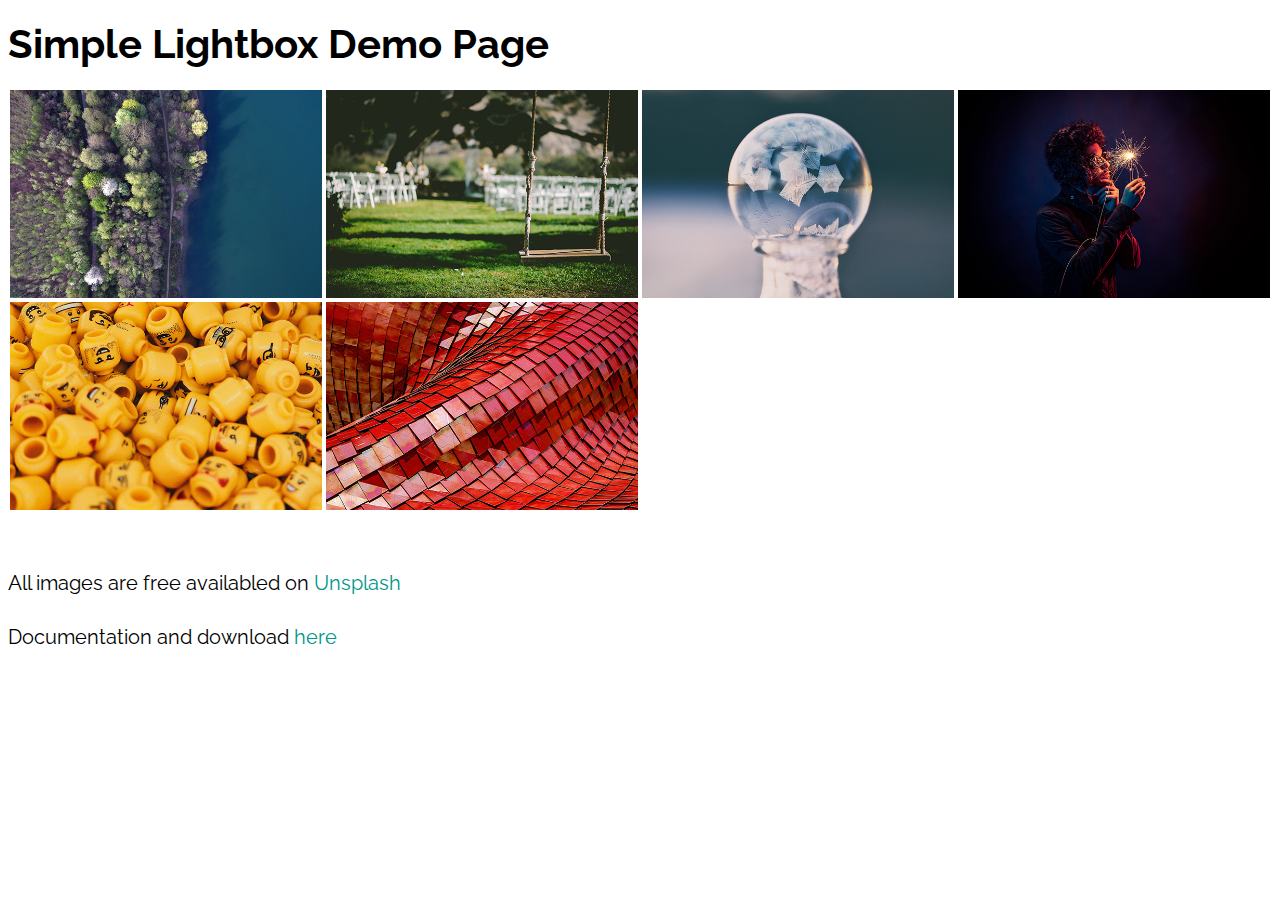
<file: Portfolio/static/portfolio/simplelightbox-master/demo/onlyImages.html>
<!DOCTYPE html>
<html lang="en">
<head>
    <meta charset="utf-8">
    <meta http-equiv="X-UA-Compatible" content="IE=edge">
    <meta content="width=device-width, initial-scale=1, maximum-scale=1, user-scalable=no" name="viewport">
    <title>Simple Lightbox - Responsive touch friendly Image lightbox</title>
    <link href="https://fonts.googleapis.com/css?family=Raleway:300,400,700" rel="stylesheet">
    <link rel="stylesheet" href="../dist/simple-lightbox.css?v2.14.0" />
    <style>
        body {
            font-family: 'Raleway', sans-serif;
            font-size: 20px;
            line-height: 34px;
        }

        * {
            box-sizing: border-box;
        }

        .container .gallery a img {
            float: left;
            width: 25%;
            height: auto;
            border: 2px solid #fff;
            -webkit-transition: -webkit-transform .15s ease;
            -moz-transition: -moz-transform .15s ease;
            -o-transition: -o-transform .15s ease;
            -ms-transition: -ms-transform .15s ease;
            transition: transform .15s ease;
            position: relative;
        }

        .clear {
            clear: both;
        }

        a {
            color: #009688;
            text-decoration: none;
        }

        a:hover {
            color: #01695f;
            text-decoration: none;
        }
    </style>
</head>
<body>
<div class="container">
    <h1 class="align-center">Simple Lightbox Demo Page</h1>
    <div class="gallery">
        <a href="img/full/01.jpg" class="big"><img src="img/thumb/01.jpg" alt="" title="Beautiful Image" /></a>
        <a href="img/full/02.jpg"><img src="img/thumb/02.jpg" alt="" title=""/></a>
        <a href="img/full/03.jpg"><img src="img/thumb/03.jpg" alt="" title="Beautiful Image"/></a>
        <a href="img/full/04.jpg"><img src="img/thumb/04.jpg" alt="" title=""/></a>
        <a href="img/full/05.jpg"><img src="img/thumb/05.jpg" alt="" title=""/></a>
        <a href="img/full/06.jpg"><img src="img/thumb/06.jpg" alt="" title=""/></a>
        <div class="clear"></div>
    </div>
    <br>
    <p>All images are free availabled on <a href="https://unsplash.com/" target="_blank">Unsplash</a></p>
    <p>Documentation and download <a target="_blank" href="https://simplelightbox.com">here</a></p>
</div>
<script src="../dist/simple-lightbox.js?v2.14.0"></script>
<script>
    (function() {
        var $gallery = new SimpleLightbox('.gallery a', {});
    })();
</script>
</body>
</html>
</file>
<file: Portfolio/static/portfolio/simplelightbox-master/demo/demo.css>
/*! normalize.css v7.0.0 | MIT License | github.com/necolas/normalize.css */button,hr,input{overflow:visible}audio,canvas,progress,video{display:inline-block}progress,sub,sup{vertical-align:baseline}[type=checkbox],[type=radio],legend{box-sizing:border-box;padding:0}html{line-height:1.15;-ms-text-size-adjust:100%;-webkit-text-size-adjust:100%}body{margin:0}article,aside,details,figcaption,figure,footer,header,main,menu,nav,section{display:block}h1{font-size:2em;margin:.67em 0}figure{margin:1em 40px}hr{box-sizing:content-box;height:0}code,kbd,pre,samp{font-family:monospace,monospace;font-size:1em}a{background-color:transparent;-webkit-text-decoration-skip:objects}abbr[title]{border-bottom:none;text-decoration:underline;text-decoration:underline dotted}b,strong{font-weight:bolder}dfn{font-style:italic}mark{background-color:#ff0;color:#000}small{font-size:80%}sub,sup{font-size:75%;line-height:0;position:relative}sub{bottom:-.25em}sup{top:-.5em}audio:not([controls]){display:none;height:0}img{border-style:none}svg:not(:root){overflow:hidden}button,input,optgroup,select,textarea{font-family:sans-serif;font-size:100%;line-height:1.15;margin:0}button,select{text-transform:none}[type=reset],[type=submit],button,html [type=button]{-webkit-appearance:button}[type=button]::-moz-focus-inner,[type=reset]::-moz-focus-inner,[type=submit]::-moz-focus-inner,button::-moz-focus-inner{border-style:none;padding:0}[type=button]:-moz-focusring,[type=reset]:-moz-focusring,[type=submit]:-moz-focusring,button:-moz-focusring{outline:ButtonText dotted 1px}fieldset{padding:.35em .75em .625em}legend{color:inherit;display:table;max-width:100%;white-space:normal}textarea{overflow:auto}[type=number]::-webkit-inner-spin-button,[type=number]::-webkit-outer-spin-button{height:auto}[type=search]{-webkit-appearance:textfield;outline-offset:-2px}[type=search]::-webkit-search-cancel-button,[type=search]::-webkit-search-decoration{-webkit-appearance:none}::-webkit-file-upload-button{-webkit-appearance:button;font:inherit}summary{display:list-item}[hidden],template{display:none}

/*prism js*/
code[class*=language-],pre[class*=language-]{color:#000;background:0 0;text-shadow:0 1px #fff;font-family:Consolas,Monaco,'Andale Mono','Ubuntu Mono',monospace;text-align:left;white-space:pre;word-spacing:normal;word-break:normal;word-wrap:normal;line-height:1.5;-moz-tab-size:4;-o-tab-size:4;tab-size:4;-webkit-hyphens:none;-moz-hyphens:none;-ms-hyphens:none;hyphens:none}code[class*=language-] ::-moz-selection,code[class*=language-]::-moz-selection,pre[class*=language-] ::-moz-selection,pre[class*=language-]::-moz-selection{text-shadow:none;background:#b3d4fc}code[class*=language-] ::selection,code[class*=language-]::selection,pre[class*=language-] ::selection,pre[class*=language-]::selection{text-shadow:none;background:#b3d4fc}@media print{code[class*=language-],pre[class*=language-]{text-shadow:none}}pre[class*=language-]{padding:1em;margin:.5em 0;overflow:auto}:not(pre)>code[class*=language-],pre[class*=language-]{background:#f5f2f0}:not(pre)>code[class*=language-]{padding:.1em;border-radius:.3em;white-space:normal}.token.cdata,.token.comment,.token.doctype,.token.prolog{color:#708090}.token.punctuation{color:#999}.namespace{opacity:.7}.token.boolean,.token.constant,.token.deleted,.token.number,.token.property,.token.symbol,.token.tag{color:#905}.token.attr-name,.token.builtin,.token.char,.token.inserted,.token.selector,.token.string{color:#690}.language-css .token.string,.style .token.string,.token.entity,.token.operator,.token.url{color:#a67f59;background:hsla(0,0%,100%,.5)}.token.atrule,.token.attr-value,.token.keyword{color:#07a}.token.function{color:#DD4A68}.token.important,.token.regex,.token.variable{color:#e90}.token.bold,.token.important{font-weight:700}.token.italic{font-style:italic}.token.entity{cursor:help}

* {
	-webkit-box-sizing: border-box;
	-moz-box-sizing: border-box;
	box-sizing: border-box;
}

.dark-primary-color    { background: #512DA8; }
.default-primary-color { background: #673AB7; }
.light-primary-color   { background: #D1C4E9; }
.text-primary-color    { color: #FFFFFF; }
.accent-color          { background: #009688; }
.primary-text-color    { color: #212121; }
.secondary-text-color  { color: #757575; }
.divider-color         { border-color: #BDBDBD; }

body {
	font-family: 'Raleway', sans-serif;
	display: none;
	font-size: 20px;
	line-height: 34px;
}

.clearing {
	clear:both;
}

h1 {
	font-size: 3.8rem;
	font-weight: 200;
	margin-bottom: 45px;
}

h2 {
	font-size: 1.875rem;
	font-weight: 200;
	margin-bottom: 35px;
}

.info h1 {
	margin: 0 0 10px;
	font-size: 2.5rem;
	font-weight: 300;
}

.info h1 sup {
	font-size: 1.5rem;
}

header {
	background-image: url(img/bg.jpg);
	background-size: cover;
	width: 100%;
	height: 500px;
	position: relative;
}

header .gradient {
	background: #512DA8; /* Old browsers */
	background: -moz-linear-gradient(-45deg, #512DA8 2%, #673AB7 100%); /* FF3.6-15 */
	background: -webkit-linear-gradient(-45deg, #512DA8 2%,#673AB7 100%); /* Chrome10-25,Safari5.1-6 */
	background: linear-gradient(135deg, #512DA8 2%,#673AB7 100%); /* W3C, IE10+, FF16+, Chrome26+, Opera12+, Safari7+ */
	filter: progid:DXImageTransform.Microsoft.gradient( startColorstr='#512DA8', endColorstr='#673AB7',GradientType=1 ); /* IE6-9 fallback on horizontal gradient */
	position: absolute;
	top: 0;
	left: 0;
	right: 0;
	bottom: 0;
	opacity: 0.7;
}

.header-container {
	position: absolute;
	top: 150px;
	left: 0;
	right: 0;
	bottom: 0;
	color: #fff;
}

.scroll-hint {
	display: block;
	width: 26px;
	height: 44px;
	position: absolute;
	left: 50%;
	margin-left: -20px;
	bottom: 40px;
	color: #fff;
	background: url(img/mouse.svg) no-repeat center center;
}

.scroll-hint .scrollwheel {
	position: absolute;
	left: 50%;
	top: 10px;
	height: 10px;
	width: 2px;
	background: #fff;
	display: block;
	border-radius: 1px;
	margin-left: -1px;
}

.header-container nav {
	position: absolute;
	bottom: 0;
}

.header-container nav a {
	text-decoration: none;
	padding: 10px;
	display: inline-block;
}

.btn {
	box-shadow: 0 3px 10px rgba(0, 0, 0, 0.23), 0 3px 10px rgba(0, 0, 0, 0.16);
	color: #fff;
	padding: 10px;
	display: inline-block;
	background: #009688;
}

.btn:hover {
	background: #01695f;
	color: #fff;
}

.btn.github {
	background: #202d5f;
}

.btn.github:hover {
	background: #141c3c;
}

.btn.wordpress {
	background: #0073aa;
}
.btn.wordpress:hover {
	background: #004667;
}

.btn.typo3 {
	background: #ff8700;
}
.btn.typo3:hover {
	background: #b35f00;
}

.container {
	width: 1140px;
	max-width: 100%;
	margin: auto;
	padding-right: 15px;
	padding-left: 15px;
}

.demo-container {
	position: relative;
}

.info {
	float: left;
}

.small-demo {
	background: #fff;
	box-shadow:0px 8px 12px 1px rgba(0,0,0, 0.49);
	-moz-box-shadow:0px 8px 12px 1px rgba(0,0,0, 0.49);
	-webkit-box-shadow:0px 8px 12px 1px rgba(0,0,0, 0.49);
	width: 60%;
	float: right;
}

.small-demo .caption {
	padding: 10px;
	color: #212121;
	font-size: 0.875rem;
}

.small-demo a {
	max-width: 33.3333333333333333333%;
	float: left;
	overflow: hidden;
}
.small-demo img {
	max-width: 100%;
	width: 100%;
	height: auto;
	display: block;
	-webkit-transition: -webkit-transform .35s ease;
	-moz-transition: -moz-transform .35s ease;
	-o-transition: -o-transform .35s ease;
	-ms-transition: -ms-transform .35s ease;
	transition: transform .35s ease;
}

.small-demo a:hover img {
	-webkit-transform: scale(1.05);
	-moz-transform: scale(1.05);
	-o-transform: scale(1.05);
	-ms-transform: scale(1.05);
	transform: scale(1.05);
}

section {
	padding: 50px 0;
}

.row {
	margin-right: -15px;
	margin-left: -15px;
}
.row:before,
.row:after {
	display: table;
  content: " ";
}

.row:after {
	clear: both;
}

.col-left {
	float: left;
	width: 25%;
	padding: 0 15px;
}

.col-right {
	float: left;
	width: 75%;
	padding: 0 15px;
}

table {
	width: 100%;
	max-width: 100%;
	margin-bottom: 20px;
	border-spacing: 0;
	border-collapse: collapse;
	font-size: 16px;
}

table tr th {
	padding: 20px;
	border-bottom: 0px;
	background: #f5f5f5;
	font-weight: 600;
}

table tr td {
	padding: 15px 20px;
	border-bottom: 0px;
	border-top: 1px solid #e3e3e3;
}

table tr:nth-of-type(even) {
	background-color: #f9f9f9;
}

table

th {
	text-align: left;
}

a {
	color: #009688;
	text-decoration: none;
}
a:hover {
	color: #01695f;
}

.flyin-navi {
	height: 50px;
	position: fixed;
	display: none;
	top: 0;
	left: 0;
	right: 0;
	background: #009688;
}

.flyin-navi li a {
	color: #fff;
	padding: 0 10px;
}

.flyin-navi ul {
	margin: 0;
	padding: 0;
}

.flyin-navi li {
	float: left;
	list-style: none;
	line-height: 50px;
}

.flyin-navi li.active a {
	font-weight: bold;
}

footer {
	background: #f5f5f5;
	padding: 30px 0;
}

/* Responsive */
@media (max-width: 991px) {
	body {
		font-size: 90%;
	}

	.info h1 {
		font-size: 2rem;
	}

	.info h1 sup {
		font-size: 1.25rem;
	}
}

@media (max-width: 763px) {
	body {
		font-size: 90%;
	}

	section {
		padding: 20px 0;
	}

	.col-left,.col-right {
		width: 100%;
	}

	h2 {
		margin-bottom: 10px;
	}

	.info {
		width: 100%;
		float: none;
	}

	.header-container {
		position: static;
		padding-top: 30px;
	}

	.header-container nav {
		position: static;
		margin-bottom: 20px;
	}

	.small-demo {
		width: 100%;
		float: none;
	}
}
</file>
